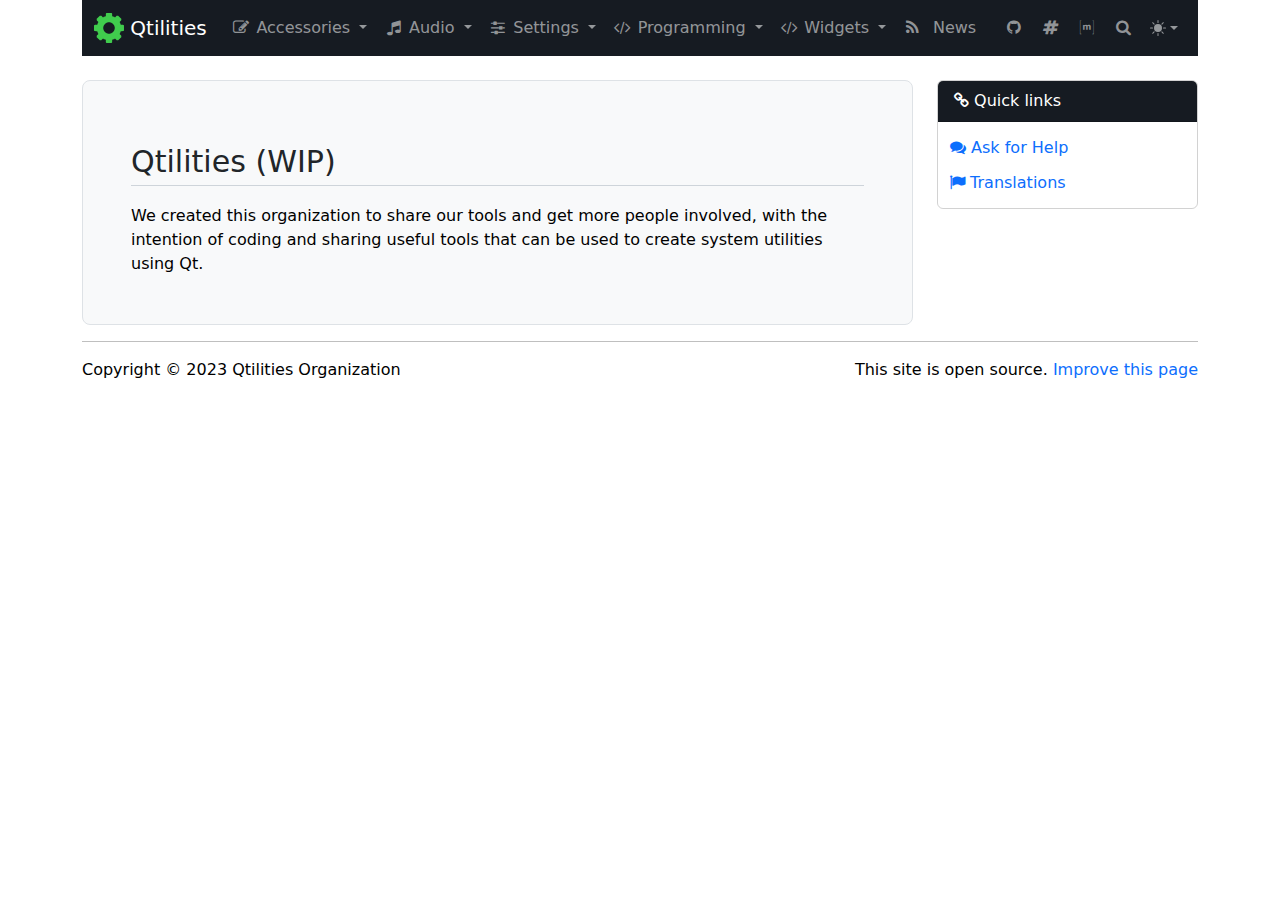
<file: index.html>
<!DOCTYPE html>
<html
	lang="en"
	data-bs-theme="auto"
>
	<head>		<meta charset="utf-8">

		<title>
		
		Qtilities
		</title>

		
		<meta name="author" content="Qtilities Organization">
		
		<meta name="web-author" content="Qtilities Organization">
		<meta name="viewport" content="width=device-width, initial-scale=1.0">

		<script src="assets/js/color-modes.js"></script>

		<!-- Atom Feeds -->
		<link href="atom.xml" rel="alternate" title="News"type="application/atom+xml" />

		
		<!-- realfavicongenerator.net -->
		<link rel="apple-touch-icon" sizes="180x180" href="assets/ico/apple-touch-icon.png">
		<link rel="icon" type="image/png" sizes="32x32" href="assets/ico/favicon-32x32.png">
		<link rel="icon" type="image/png" sizes="16x16" href="assets/ico/favicon-16x16.png">
		<link rel="manifest" href="assets/ico/site.webmanifest">
		<link rel="mask-icon" href="assets/ico/safari-pinned-tab.svg" color="#5bbad5">
		<link rel="shortcut icon" href="assets/ico/favicon.ico">
		<meta name="msapplication-TileColor" content="#da532c">
		<meta name="msapplication-config" content="assets/ico/browserconfig.xml">
		<meta name="theme-color" content="#ffffff">
		<!-- Stylesheets -->
		<link href="assets/css/style.min.css" rel="stylesheet" media="screen">
		<link href="assets/css/fork-awesome.min.css" rel="stylesheet" media="screen">		<link
			rel="stylesheet"
			href="assets/css/github.min.css"
			disabled="disabled"
			id="hljs_light"
		/>
		<link
			rel="stylesheet"
			href="assets/css/github-dark-dimmed.min.css"
			disabled="disabled"
			id="hljs_dark"
		/>

	</head>
	<body>
		<button onclick="topFunction()" id="scrollButton" title="Go to top">Top</button>
		<div class="container">			<svg xmlns="http://www.w3.org/2000/svg" style="display: none;">
				<symbol id="sun-fill" viewBox="0 0 16 16">
					<path d="M8 12a4 4 0 1 0 0-8 4 4 0 0 0 0 8zM8 0a.5.5 0 0 1 .5.5v2a.5.5 0 0 1-1 0v-2A.5.5 0 0 1 8 0zm0 13a.5.5 0 0 1 .5.5v2a.5.5 0 0 1-1 0v-2A.5.5 0 0 1 8 13zm8-5a.5.5 0 0 1-.5.5h-2a.5.5 0 0 1 0-1h2a.5.5 0 0 1 .5.5zM3 8a.5.5 0 0 1-.5.5h-2a.5.5 0 0 1 0-1h2A.5.5 0 0 1 3 8zm10.657-5.657a.5.5 0 0 1 0 .707l-1.414 1.415a.5.5 0 1 1-.707-.708l1.414-1.414a.5.5 0 0 1 .707 0zm-9.193 9.193a.5.5 0 0 1 0 .707L3.05 13.657a.5.5 0 0 1-.707-.707l1.414-1.414a.5.5 0 0 1 .707 0zm9.193 2.121a.5.5 0 0 1-.707 0l-1.414-1.414a.5.5 0 0 1 .707-.707l1.414 1.414a.5.5 0 0 1 0 .707zM4.464 4.465a.5.5 0 0 1-.707 0L2.343 3.05a.5.5 0 1 1 .707-.707l1.414 1.414a.5.5 0 0 1 0 .708z"/>
				</symbol>
				<symbol id="moon-stars-fill" viewBox="0 0 16 16">
					<path d="M6 .278a.768.768 0 0 1 .08.858 7.208 7.208 0 0 0-.878 3.46c0 4.021 3.278 7.277 7.318 7.277.527 0 1.04-.055 1.533-.16a.787.787 0 0 1 .81.316.733.733 0 0 1-.031.893A8.349 8.349 0 0 1 8.344 16C3.734 16 0 12.286 0 7.71 0 4.266 2.114 1.312 5.124.06A.752.752 0 0 1 6 .278z"/>
					<path d="M10.794 3.148a.217.217 0 0 1 .412 0l.387 1.162c.173.518.579.924 1.097 1.097l1.162.387a.217.217 0 0 1 0 .412l-1.162.387a1.734 1.734 0 0 0-1.097 1.097l-.387 1.162a.217.217 0 0 1-.412 0l-.387-1.162A1.734 1.734 0 0 0 9.31 6.593l-1.162-.387a.217.217 0 0 1 0-.412l1.162-.387a1.734 1.734 0 0 0 1.097-1.097l.387-1.162zM13.863.099a.145.145 0 0 1 .274 0l.258.774c.115.346.386.617.732.732l.774.258a.145.145 0 0 1 0 .274l-.774.258a1.156 1.156 0 0 0-.732.732l-.258.774a.145.145 0 0 1-.274 0l-.258-.774a1.156 1.156 0 0 0-.732-.732l-.774-.258a.145.145 0 0 1 0-.274l.774-.258c.346-.115.617-.386.732-.732L13.863.1z"/>
				</symbol>
				<symbol id="circle-half" viewBox="0 0 16 16">
					<path d="M8 15A7 7 0 1 0 8 1v14zm0 1A8 8 0 1 1 8 0a8 8 0 0 1 0 16z"/>
				</symbol>
				<symbol id="check2" viewBox="0 0 16 16">
					<path d="M13.854 3.646a.5.5 0 0 1 0 .708l-7 7a.5.5 0 0 1-.708 0l-3.5-3.5a.5.5 0 1 1 .708-.708L6.5 10.293l6.646-6.647a.5.5 0 0 1 .708 0z"/>
				</symbol>
			</svg>
			<nav
				class="navbar navbar-expand-lg bg-dark text-bg-dark"
				data-bs-theme="dark"
			>
				<div class="container">

					<button
						class="navbar-toggler"
						type="button"
						data-bs-toggle="collapse"
						data-bs-target="#navbarContent"
						aria-controls="navbarContent"
						aria-expanded="false"
						aria-label="Toggle navigation"
					>
						<span class="navbar-toggler-icon"></span>
					</button>

					<a
						class="navbar-brand"
						href="."
						>
							<img
								src="assets/img/logo.svg"
								width="30" height="30" class="d-inline-block align-top" alt=""
							>
						Qtilities
					</a>

					<div class="collapse navbar-collapse" id="navbarContent">
						<ul class="navbar-nav me-auto mt-2 mt-lg-0">
									
								<li class="nav-item dropdown">
									<a
										class="nav-link dropdown-toggle"
										href="#"
										id="navbarAccessories"
										role="button"
										data-bs-toggle="dropdown"
										aria-expanded="false"
										aria-haspopup="true"
									><i
											class="fa fa-pencil-square-o fa-fw"
											aria-hidden="true"></i>&nbsp;Accessories
									</a>
									<ul
										class="dropdown-menu"
										aria-labelledby="navbarAccessories"
									>
										<li>
											<a class="dropdown-item"
												href="https://github.com/qtilities/colorpick/"
											>
												Colorpick
											</a>
										</li>
										<li>
											<a class="dropdown-item"
												href="https://github.com/qtilities/magnifiqus/"
											>
												Magnifiqus
											</a>
										</li>
										<li>
											<a class="dropdown-item"
												href="https://github.com/qtilities/qruler/"
											>
												QRuler
											</a>
										</li>
										<li>
											<a class="dropdown-item"
												href="https://github.com/qtilities/sqreenshot/"
											>
												Sqreenshot
											</a>
										</li>
									</ul>
								</li>
									
								<li class="nav-item dropdown">
									<a
										class="nav-link dropdown-toggle"
										href="#"
										id="navbarAudio"
										role="button"
										data-bs-toggle="dropdown"
										aria-expanded="false"
										aria-haspopup="true"
									><i
											class="fa fa-music fa-fw"
											aria-hidden="true"></i>&nbsp;Audio
									</a>
									<ul
										class="dropdown-menu"
										aria-labelledby="navbarAudio"
									>
										<li>
											<a class="dropdown-item"
												href="https://github.com/qtilities/jacksettings/"
											>
												JACKSettings
											</a>
										</li>
										<li>
											<a class="dropdown-item"
												href="https://github.com/qtilities/voltrayke/"
											>
												VolTrayke
											</a>
										</li>
									</ul>
								</li>
									
								<li class="nav-item dropdown">
									<a
										class="nav-link dropdown-toggle"
										href="#"
										id="navbarSettings"
										role="button"
										data-bs-toggle="dropdown"
										aria-expanded="false"
										aria-haspopup="true"
									><i
											class="fa fa-sliders fa-fw"
											aria-hidden="true"></i>&nbsp;Settings
									</a>
									<ul
										class="dropdown-menu"
										aria-labelledby="navbarSettings"
									>
										<li>
											<a class="dropdown-item"
												href="https://github.com/qtilities/picom-conf/"
											>
												picom-conf
											</a>
										</li>
										<li>
											<a class="dropdown-item"
												href="https://github.com/qtilities/sddm-conf/"
											>
												sddm-conf
											</a>
										</li>
									</ul>
								</li>
									
								<li class="nav-item dropdown">
									<a
										class="nav-link dropdown-toggle"
										href="#"
										id="navbarProgramming"
										role="button"
										data-bs-toggle="dropdown"
										aria-expanded="false"
										aria-haspopup="true"
									><i
											class="fa fa-code fa-fw"
											aria-hidden="true"></i>&nbsp;Programming
									</a>
									<ul
										class="dropdown-menu"
										aria-labelledby="navbarProgramming"
									>
										<li>
											<a class="dropdown-item"
												href="sqeleton"
											>
												Sqeleton
											</a>
										</li>
									</ul>
								</li>
									
								<li class="nav-item dropdown">
									<a
										class="nav-link dropdown-toggle"
										href="#"
										id="navbarWidgets"
										role="button"
										data-bs-toggle="dropdown"
										aria-expanded="false"
										aria-haspopup="true"
									><i
											class="fa fa-code fa-fw"
											aria-hidden="true"></i>&nbsp;Widgets
									</a>
									<ul
										class="dropdown-menu"
										aria-labelledby="navbarWidgets"
									>
										<li>
											<a class="dropdown-item"
												href="https://github.com/qtilities/accordion/"
											>
												Accordion
											</a>
										</li>
									</ul>
								</li>
								<li class="nav-item">
									<a
										class="nav-link"
										href="news"
									>
										<i class="fa fa-rss fa-fw"
											aria-hidden="true"></i>&nbsp;
										News
									</a>
								</li>
						</ul>
						<ul class="navbar-nav">
								<li class="nav-item">
									<a
										class="nav-link"
										href="https://github.com/qtilities/"
										title="GitHub"
									>
										<i class="fa fa-github fa-fw"
											aria-hidden="true"></i>
									</a>
								</li>
								<li class="nav-item">
									<a
										class="nav-link"
										href="https://kiwiirc.com/nextclient/#irc://irc.libera.chat:+6697/#qtilities"
										title="IRC"
									>
										<i class="fa fa-hashtag fa-fw"
											aria-hidden="true"></i>
									</a>
								</li>
								<li class="nav-item">
									<a
										class="nav-link"
										href="https://matrix.to/#/#qtilities:libera.chat"
										title="Matrix"
									>
										<i class="fa fa-matrix-org fa-fw"
											aria-hidden="true"></i>
									</a>
								</li>
							<li class="nav-item">
									<a
										class="nav-link"
										data-bs-toggle="modal"
										data-bs-target="#mkdocs_search_modal"
										href="#"
										title="Search"
									>
											<i class="fa fa-search fa-fw"></i>
									</a>
							</li>
							
							<li class="nav-item dropdown">
								<button
									class="btn btn-link nav-link py-2 px-0 px-lg-2 dropdown-toggle d-flex align-items-center"
									id="bd-theme"
									type="button"
									aria-expanded="false"
									data-bs-toggle="dropdown"
									data-bs-display="static"
									aria-label="Toggle theme (auto)">
									<svg class="bi my-1 theme-icon-active"><use href="#circle-half"></use></svg>
									<span class="d-lg-none ms-2" id="bd-theme-text">Toggle theme</span>
								</button>
								<ul class="dropdown-menu dropdown-menu-end" aria-labelledby="bd-theme-text">
									<li>
										<button
											type="button"
											class="dropdown-item d-flex align-items-center"
											data-bs-theme-value="light"
											aria-pressed="false">
											<svg class="bi me-2 opacity-50 theme-icon"><use href="#sun-fill"></use></svg>
											Light
											<svg class="bi ms-auto d-none"><use href="#check2"></use></svg>
										</button>
									</li>
									<li>
										<button
											type="button"
											class="dropdown-item d-flex align-items-center"
											data-bs-theme-value="dark"
											aria-pressed="false">
											<svg class="bi me-2 opacity-50 theme-icon"><use href="#moon-stars-fill"></use></svg>
											Dark
											<svg class="bi ms-auto d-none"><use href="#check2"></use></svg>
										</button>
									</li>
									<li>
										<button
											type="button"
											class="dropdown-item d-flex align-items-center active"
											data-bs-theme-value="auto"
											aria-pressed="true">
											<svg class="bi me-2 opacity-50 theme-icon"><use href="#circle-half"></use></svg>
											Auto
											<svg class="bi ms-auto d-none"><use href="#check2"></use></svg>
										</button>
									</li>
								</ul>
							</li>
						</ul>
					</div>
				</div>
			</nav>
			<div class="row mt-4" id="content">
				<div class="col-md-9">
					<article><div class="h-100 p-5 bg-body-tertiary border rounded-3">

<h1>Qtilities (WIP)</h1>

We created this organization to share our tools and get more people involved,
with the intention of coding and sharing useful tools
that can be used to create system utilities using Qt.

</div>
					</article>
				</div>
				<div class="col-md-3">
					<aside>
							<div class="card mb-3">
								<div class="card-header bg-dark text-bg-dark">
									<i class="fa fa-link"
										aria-hidden="true"></i>
									Quick links
								</div>
								<div class="card-body" style="padding: 0.5rem">
									<ul class="nav nav-pills flex-column"><li class="nav-item">
											<a class="nav-link" href="https://github.com/orgs/qtilities/discussions"
												title="Ask for Help" style="padding: 0.35rem 0.25rem">
											<i class="fa fa-comments"
											aria-hidden="true"></i>
											Ask for Help</a>
										</li><li class="nav-item">
											<a class="nav-link" href="https://translate.lxqt-project.org/projects/qtilities/"
												title="Translations" style="padding: 0.35rem 0.25rem">
											<i class="fa fa-flag"
											aria-hidden="true"></i>
											Translations</a>
										</li>
									</ul>
								</div>
							</div>
						
					</aside>
				</div>
			</div>			<hr>
			<footer>
				<p style="text-align:left">
					Copyright &copy; 2023
					Qtilities Organization
					<span style="float:right">
						This site is open source.
						<a href="https://github.com/qtilities/website/edit/master/docs/index.md">
						Improve this page</a>
					</span>
				</p>
			</footer>
		</div>		<script>
			var base_url	= ".",
					shortcuts = {"help": 191, "next": 78, "previous": 80, "search": 83};
		</script>
		<script src="assets/js/jquery.min.js"></script>
		<script async defer src="assets/js/popper.min.js"></script>
		<script async defer src="assets/js/bootstrap.min.js"></script>
		<script async defer src="assets/js/anchor.min.js"></script>
		<script async defer src="assets/js/base.min.js"></script>
		<script async defer src="assets/js/scroll-to-top.min.js"></script>
		<script async defer src="search/main.js"></script>		<script
			type="text/javascript"
			src="assets/js/highlight.min.js">
		</script>
		<script
			type="text/javascript"
			src="assets/js/bash.min.js">
		</script>
		<script
			type="text/javascript"
			src="assets/js/cpp.min.js">
		</script>
		<script>hljs.highlightAll();</script>
		<script>
			window.addEventListener("load", function (event) {
				if (anchors) {
					anchors.options.placement = 'left';
					anchors.add();
				}
			});
		</script><!-- Search Dialog -->
<div
	class="modal"
	id="mkdocs_search_modal"
	tabindex="-1"
	role="dialog"
	aria-labelledby="searchModalLabel"
	aria-hidden="true"
>
	<div class="modal-dialog modal-dialog-centered">
		<div class="modal-content">
			<div class="modal-header">
				<h4 class="modal-title"
						id="searchModalLabel">Search</h4>
				<button
					type="button"
					class="btn-close"
					data-bs-dismiss="modal"
					aria-label="Close"
				>
				</button>
			</div>
			<div class="modal-body">
				<p>From here you can search these documents. Enter your search terms below.</p>
				<form>
					<div class="form-group">
						<input
							type="search"
							class="form-control"
							placeholder="Search..."
							id="mkdocs-search-query"
							title="Type search term here"
						>
					</div>
				</form>
				<div
						id="mkdocs-search-results"
						data-no-results-text="No results found">
				</div>
			</div>
			<div class="modal-footer"></div>
		</div>
	</div>
</div><!-- Keyboard Dialog -->
				<div
						class="modal"
						id="mkdocs_keyboard_modal"
						tabindex="-1"
						role="dialog"
						aria-labelledby="keyboardModalLabel"
						aria-hidden="true"
				>
						<div class="modal-dialog">
								<div class="modal-content">
										<div class="modal-header">
												<h4 class="modal-title"
														id="keyboardModalLabel">Keyboard Shortcuts</h4>
												<button
														type="button"
														class="close"
														data-dismiss="modal"
												>
														<span aria-hidden="true">&times;</span>
														<span class="visually-hidden">Close</span>
												</button>
										</div>
										<div class="modal-body">
										<table class="table">
												<thead>
												<tr>
														<th style="width: 20%;">Keys</th>
														<th>Action</th>
												</tr>
												</thead>
												<tbody>
												<tr>
														<td class="help shortcut"><kbd>?</kbd></td>
														<td>Open this help</td>
												</tr>
												<tr>
														<td class="next shortcut"><kbd>n</kbd></td>
														<td>Next page</td>
												</tr>
												<tr>
														<td class="prev shortcut"><kbd>p</kbd></td>
														<td>Previous page</td>
												</tr>
												<tr>
														<td class="search shortcut"><kbd>s</kbd></td>
														<td>Search</td>
												</tr>
												</tbody>
										</table>
										</div>
										<div class="modal-footer">
										</div>
								</div>
						</div>
				</div>
	</body>
</html>
</file>
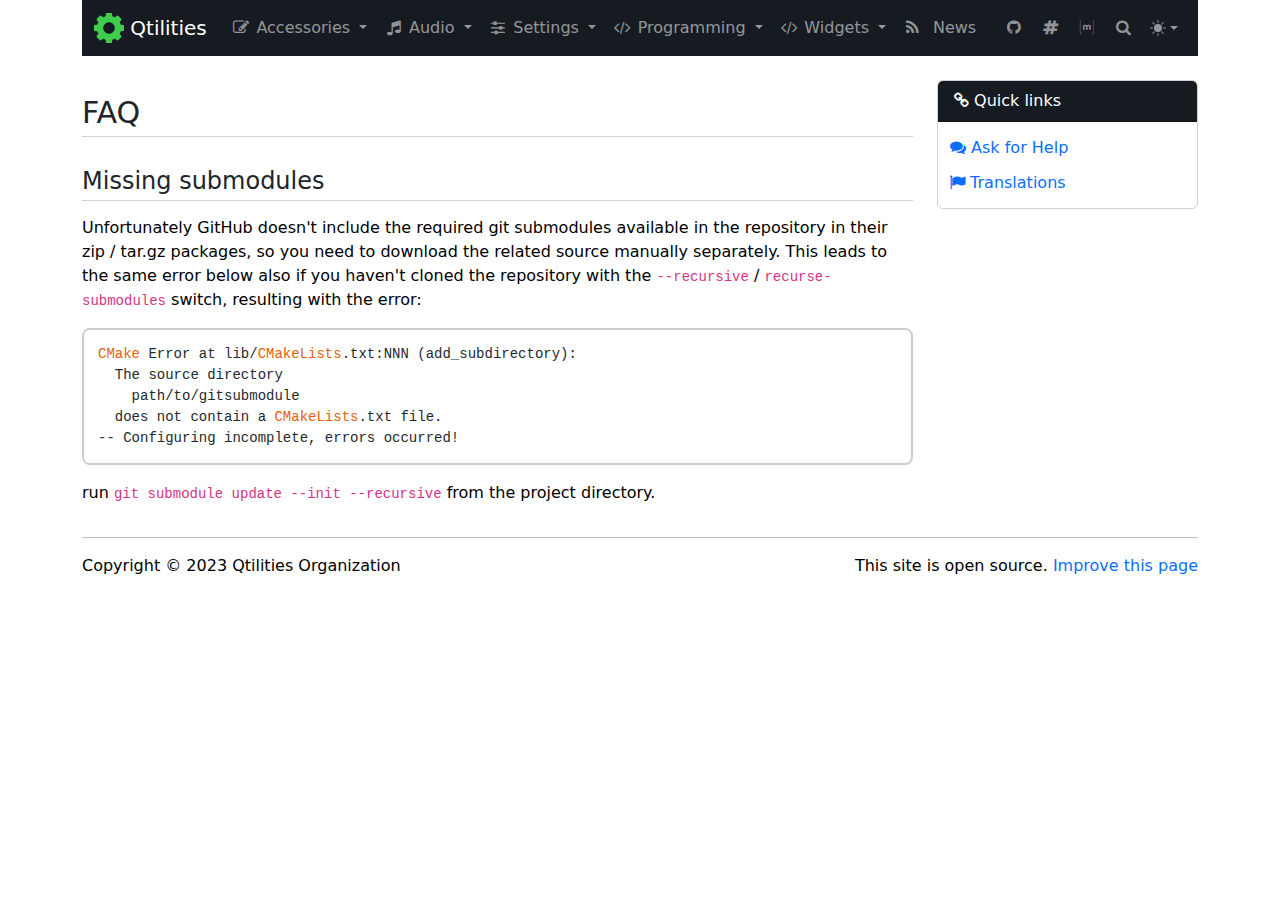
<file: faq/index.html>
<!DOCTYPE html>
<html
	lang="en"
	data-bs-theme="auto"
>
	<head>		<meta charset="utf-8">

		<title>
		
		FAQ -
		
		Qtilities
		</title>

		
		<meta name="author" content="Qtilities Organization">
		
		<meta name="web-author" content="Qtilities Organization">
		<meta name="viewport" content="width=device-width, initial-scale=1.0">

		<script src="../assets/js/color-modes.js"></script>

		<!-- Atom Feeds -->
		<link href="../atom.xml" rel="alternate" title="News"type="application/atom+xml" />

		
		<!-- realfavicongenerator.net -->
		<link rel="apple-touch-icon" sizes="180x180" href="../assets/ico/apple-touch-icon.png">
		<link rel="icon" type="image/png" sizes="32x32" href="../assets/ico/favicon-32x32.png">
		<link rel="icon" type="image/png" sizes="16x16" href="../assets/ico/favicon-16x16.png">
		<link rel="manifest" href="../assets/ico/site.webmanifest">
		<link rel="mask-icon" href="../assets/ico/safari-pinned-tab.svg" color="#5bbad5">
		<link rel="shortcut icon" href="../assets/ico/favicon.ico">
		<meta name="msapplication-TileColor" content="#da532c">
		<meta name="msapplication-config" content="../assets/ico/browserconfig.xml">
		<meta name="theme-color" content="#ffffff">
		<!-- Stylesheets -->
		<link href="../assets/css/style.min.css" rel="stylesheet" media="screen">
		<link href="../assets/css/fork-awesome.min.css" rel="stylesheet" media="screen">		<link
			rel="stylesheet"
			href="../assets/css/github.min.css"
			disabled="disabled"
			id="hljs_light"
		/>
		<link
			rel="stylesheet"
			href="../assets/css/github-dark-dimmed.min.css"
			disabled="disabled"
			id="hljs_dark"
		/>

	</head>
	<body>
		<button onclick="topFunction()" id="scrollButton" title="Go to top">Top</button>
		<div class="container">			<svg xmlns="http://www.w3.org/2000/svg" style="display: none;">
				<symbol id="sun-fill" viewBox="0 0 16 16">
					<path d="M8 12a4 4 0 1 0 0-8 4 4 0 0 0 0 8zM8 0a.5.5 0 0 1 .5.5v2a.5.5 0 0 1-1 0v-2A.5.5 0 0 1 8 0zm0 13a.5.5 0 0 1 .5.5v2a.5.5 0 0 1-1 0v-2A.5.5 0 0 1 8 13zm8-5a.5.5 0 0 1-.5.5h-2a.5.5 0 0 1 0-1h2a.5.5 0 0 1 .5.5zM3 8a.5.5 0 0 1-.5.5h-2a.5.5 0 0 1 0-1h2A.5.5 0 0 1 3 8zm10.657-5.657a.5.5 0 0 1 0 .707l-1.414 1.415a.5.5 0 1 1-.707-.708l1.414-1.414a.5.5 0 0 1 .707 0zm-9.193 9.193a.5.5 0 0 1 0 .707L3.05 13.657a.5.5 0 0 1-.707-.707l1.414-1.414a.5.5 0 0 1 .707 0zm9.193 2.121a.5.5 0 0 1-.707 0l-1.414-1.414a.5.5 0 0 1 .707-.707l1.414 1.414a.5.5 0 0 1 0 .707zM4.464 4.465a.5.5 0 0 1-.707 0L2.343 3.05a.5.5 0 1 1 .707-.707l1.414 1.414a.5.5 0 0 1 0 .708z"/>
				</symbol>
				<symbol id="moon-stars-fill" viewBox="0 0 16 16">
					<path d="M6 .278a.768.768 0 0 1 .08.858 7.208 7.208 0 0 0-.878 3.46c0 4.021 3.278 7.277 7.318 7.277.527 0 1.04-.055 1.533-.16a.787.787 0 0 1 .81.316.733.733 0 0 1-.031.893A8.349 8.349 0 0 1 8.344 16C3.734 16 0 12.286 0 7.71 0 4.266 2.114 1.312 5.124.06A.752.752 0 0 1 6 .278z"/>
					<path d="M10.794 3.148a.217.217 0 0 1 .412 0l.387 1.162c.173.518.579.924 1.097 1.097l1.162.387a.217.217 0 0 1 0 .412l-1.162.387a1.734 1.734 0 0 0-1.097 1.097l-.387 1.162a.217.217 0 0 1-.412 0l-.387-1.162A1.734 1.734 0 0 0 9.31 6.593l-1.162-.387a.217.217 0 0 1 0-.412l1.162-.387a1.734 1.734 0 0 0 1.097-1.097l.387-1.162zM13.863.099a.145.145 0 0 1 .274 0l.258.774c.115.346.386.617.732.732l.774.258a.145.145 0 0 1 0 .274l-.774.258a1.156 1.156 0 0 0-.732.732l-.258.774a.145.145 0 0 1-.274 0l-.258-.774a1.156 1.156 0 0 0-.732-.732l-.774-.258a.145.145 0 0 1 0-.274l.774-.258c.346-.115.617-.386.732-.732L13.863.1z"/>
				</symbol>
				<symbol id="circle-half" viewBox="0 0 16 16">
					<path d="M8 15A7 7 0 1 0 8 1v14zm0 1A8 8 0 1 1 8 0a8 8 0 0 1 0 16z"/>
				</symbol>
				<symbol id="check2" viewBox="0 0 16 16">
					<path d="M13.854 3.646a.5.5 0 0 1 0 .708l-7 7a.5.5 0 0 1-.708 0l-3.5-3.5a.5.5 0 1 1 .708-.708L6.5 10.293l6.646-6.647a.5.5 0 0 1 .708 0z"/>
				</symbol>
			</svg>
			<nav
				class="navbar navbar-expand-lg bg-dark text-bg-dark"
				data-bs-theme="dark"
			>
				<div class="container">

					<button
						class="navbar-toggler"
						type="button"
						data-bs-toggle="collapse"
						data-bs-target="#navbarContent"
						aria-controls="navbarContent"
						aria-expanded="false"
						aria-label="Toggle navigation"
					>
						<span class="navbar-toggler-icon"></span>
					</button>

					<a
						class="navbar-brand"
						href=".."
						>
							<img
								src="../assets/img/logo.svg"
								width="30" height="30" class="d-inline-block align-top" alt=""
							>
						Qtilities
					</a>

					<div class="collapse navbar-collapse" id="navbarContent">
						<ul class="navbar-nav me-auto mt-2 mt-lg-0">
									
								<li class="nav-item dropdown">
									<a
										class="nav-link dropdown-toggle"
										href="#"
										id="navbarAccessories"
										role="button"
										data-bs-toggle="dropdown"
										aria-expanded="false"
										aria-haspopup="true"
									><i
											class="fa fa-pencil-square-o fa-fw"
											aria-hidden="true"></i>&nbsp;Accessories
									</a>
									<ul
										class="dropdown-menu"
										aria-labelledby="navbarAccessories"
									>
										<li>
											<a class="dropdown-item"
												href="https://github.com/qtilities/colorpick/"
											>
												Colorpick
											</a>
										</li>
										<li>
											<a class="dropdown-item"
												href="https://github.com/qtilities/magnifiqus/"
											>
												Magnifiqus
											</a>
										</li>
										<li>
											<a class="dropdown-item"
												href="https://github.com/qtilities/qruler/"
											>
												QRuler
											</a>
										</li>
										<li>
											<a class="dropdown-item"
												href="https://github.com/qtilities/sqreenshot/"
											>
												Sqreenshot
											</a>
										</li>
									</ul>
								</li>
									
								<li class="nav-item dropdown">
									<a
										class="nav-link dropdown-toggle"
										href="#"
										id="navbarAudio"
										role="button"
										data-bs-toggle="dropdown"
										aria-expanded="false"
										aria-haspopup="true"
									><i
											class="fa fa-music fa-fw"
											aria-hidden="true"></i>&nbsp;Audio
									</a>
									<ul
										class="dropdown-menu"
										aria-labelledby="navbarAudio"
									>
										<li>
											<a class="dropdown-item"
												href="https://github.com/qtilities/jacksettings/"
											>
												JACKSettings
											</a>
										</li>
										<li>
											<a class="dropdown-item"
												href="https://github.com/qtilities/voltrayke/"
											>
												VolTrayke
											</a>
										</li>
									</ul>
								</li>
									
								<li class="nav-item dropdown">
									<a
										class="nav-link dropdown-toggle"
										href="#"
										id="navbarSettings"
										role="button"
										data-bs-toggle="dropdown"
										aria-expanded="false"
										aria-haspopup="true"
									><i
											class="fa fa-sliders fa-fw"
											aria-hidden="true"></i>&nbsp;Settings
									</a>
									<ul
										class="dropdown-menu"
										aria-labelledby="navbarSettings"
									>
										<li>
											<a class="dropdown-item"
												href="https://github.com/qtilities/picom-conf/"
											>
												picom-conf
											</a>
										</li>
										<li>
											<a class="dropdown-item"
												href="https://github.com/qtilities/sddm-conf/"
											>
												sddm-conf
											</a>
										</li>
									</ul>
								</li>
									
								<li class="nav-item dropdown">
									<a
										class="nav-link dropdown-toggle"
										href="#"
										id="navbarProgramming"
										role="button"
										data-bs-toggle="dropdown"
										aria-expanded="false"
										aria-haspopup="true"
									><i
											class="fa fa-code fa-fw"
											aria-hidden="true"></i>&nbsp;Programming
									</a>
									<ul
										class="dropdown-menu"
										aria-labelledby="navbarProgramming"
									>
										<li>
											<a class="dropdown-item"
												href="../sqeleton"
											>
												Sqeleton
											</a>
										</li>
									</ul>
								</li>
									
								<li class="nav-item dropdown">
									<a
										class="nav-link dropdown-toggle"
										href="#"
										id="navbarWidgets"
										role="button"
										data-bs-toggle="dropdown"
										aria-expanded="false"
										aria-haspopup="true"
									><i
											class="fa fa-code fa-fw"
											aria-hidden="true"></i>&nbsp;Widgets
									</a>
									<ul
										class="dropdown-menu"
										aria-labelledby="navbarWidgets"
									>
										<li>
											<a class="dropdown-item"
												href="https://github.com/qtilities/accordion/"
											>
												Accordion
											</a>
										</li>
									</ul>
								</li>
								<li class="nav-item">
									<a
										class="nav-link"
										href="../news"
									>
										<i class="fa fa-rss fa-fw"
											aria-hidden="true"></i>&nbsp;
										News
									</a>
								</li>
						</ul>
						<ul class="navbar-nav">
								<li class="nav-item">
									<a
										class="nav-link"
										href="https://github.com/qtilities/"
										title="GitHub"
									>
										<i class="fa fa-github fa-fw"
											aria-hidden="true"></i>
									</a>
								</li>
								<li class="nav-item">
									<a
										class="nav-link"
										href="https://kiwiirc.com/nextclient/#irc://irc.libera.chat:+6697/#qtilities"
										title="IRC"
									>
										<i class="fa fa-hashtag fa-fw"
											aria-hidden="true"></i>
									</a>
								</li>
								<li class="nav-item">
									<a
										class="nav-link"
										href="https://matrix.to/#/#qtilities:libera.chat"
										title="Matrix"
									>
										<i class="fa fa-matrix-org fa-fw"
											aria-hidden="true"></i>
									</a>
								</li>
							<li class="nav-item">
									<a
										class="nav-link"
										data-bs-toggle="modal"
										data-bs-target="#mkdocs_search_modal"
										href="#"
										title="Search"
									>
											<i class="fa fa-search fa-fw"></i>
									</a>
							</li>
							
							<li class="nav-item dropdown">
								<button
									class="btn btn-link nav-link py-2 px-0 px-lg-2 dropdown-toggle d-flex align-items-center"
									id="bd-theme"
									type="button"
									aria-expanded="false"
									data-bs-toggle="dropdown"
									data-bs-display="static"
									aria-label="Toggle theme (auto)">
									<svg class="bi my-1 theme-icon-active"><use href="#circle-half"></use></svg>
									<span class="d-lg-none ms-2" id="bd-theme-text">Toggle theme</span>
								</button>
								<ul class="dropdown-menu dropdown-menu-end" aria-labelledby="bd-theme-text">
									<li>
										<button
											type="button"
											class="dropdown-item d-flex align-items-center"
											data-bs-theme-value="light"
											aria-pressed="false">
											<svg class="bi me-2 opacity-50 theme-icon"><use href="#sun-fill"></use></svg>
											Light
											<svg class="bi ms-auto d-none"><use href="#check2"></use></svg>
										</button>
									</li>
									<li>
										<button
											type="button"
											class="dropdown-item d-flex align-items-center"
											data-bs-theme-value="dark"
											aria-pressed="false">
											<svg class="bi me-2 opacity-50 theme-icon"><use href="#moon-stars-fill"></use></svg>
											Dark
											<svg class="bi ms-auto d-none"><use href="#check2"></use></svg>
										</button>
									</li>
									<li>
										<button
											type="button"
											class="dropdown-item d-flex align-items-center active"
											data-bs-theme-value="auto"
											aria-pressed="true">
											<svg class="bi me-2 opacity-50 theme-icon"><use href="#circle-half"></use></svg>
											Auto
											<svg class="bi ms-auto d-none"><use href="#check2"></use></svg>
										</button>
									</li>
								</ul>
							</li>
						</ul>
					</div>
				</div>
			</nav>
			<div class="row mt-4" id="content">
				<div class="col-md-9">
					<article><h1>FAQ</h1><h2 id="missing-submodules">Missing submodules</h2>
<p>Unfortunately GitHub doesn't include the required git submodules available in
the repository in their zip / tar.gz packages, so you need to download the
related source manually separately. This leads to the same error below also
if you haven't cloned the repository with the <code>--recursive</code> / <code>recurse-submodules</code>
switch, resulting with the error:</p>
<pre><code>CMake Error at lib/CMakeLists.txt:NNN (add_subdirectory):
  The source directory
    path/to/gitsubmodule
  does not contain a CMakeLists.txt file.
-- Configuring incomplete, errors occurred!
</code></pre>
<p>run <code>git submodule update --init --recursive</code> from the project directory.</p>
					</article>
				</div>
				<div class="col-md-3">
					<aside>
							<div class="card mb-3">
								<div class="card-header bg-dark text-bg-dark">
									<i class="fa fa-link"
										aria-hidden="true"></i>
									Quick links
								</div>
								<div class="card-body" style="padding: 0.5rem">
									<ul class="nav nav-pills flex-column"><li class="nav-item">
											<a class="nav-link" href="https://github.com/orgs/qtilities/discussions"
												title="Ask for Help" style="padding: 0.35rem 0.25rem">
											<i class="fa fa-comments"
											aria-hidden="true"></i>
											Ask for Help</a>
										</li><li class="nav-item">
											<a class="nav-link" href="https://translate.lxqt-project.org/projects/qtilities/"
												title="Translations" style="padding: 0.35rem 0.25rem">
											<i class="fa fa-flag"
											aria-hidden="true"></i>
											Translations</a>
										</li>
									</ul>
								</div>
							</div>
						
					</aside>
				</div>
			</div>			<hr>
			<footer>
				<p style="text-align:left">
					Copyright &copy; 2023
					Qtilities Organization
					<span style="float:right">
						This site is open source.
						<a href="https://github.com/qtilities/website/edit/master/docs/faq.md">
						Improve this page</a>
					</span>
				</p>
			</footer>
		</div>		<script>
			var base_url	= "..",
					shortcuts = {"help": 191, "next": 78, "previous": 80, "search": 83};
		</script>
		<script src="../assets/js/jquery.min.js"></script>
		<script async defer src="../assets/js/popper.min.js"></script>
		<script async defer src="../assets/js/bootstrap.min.js"></script>
		<script async defer src="../assets/js/anchor.min.js"></script>
		<script async defer src="../assets/js/base.min.js"></script>
		<script async defer src="../assets/js/scroll-to-top.min.js"></script>
		<script async defer src="../search/main.js"></script>		<script
			type="text/javascript"
			src="../assets/js/highlight.min.js">
		</script>
		<script
			type="text/javascript"
			src="../assets/js/bash.min.js">
		</script>
		<script
			type="text/javascript"
			src="../assets/js/cpp.min.js">
		</script>
		<script>hljs.highlightAll();</script>
		<script>
			window.addEventListener("load", function (event) {
				if (anchors) {
					anchors.options.placement = 'left';
					anchors.add();
				}
			});
		</script><!-- Search Dialog -->
<div
	class="modal"
	id="mkdocs_search_modal"
	tabindex="-1"
	role="dialog"
	aria-labelledby="searchModalLabel"
	aria-hidden="true"
>
	<div class="modal-dialog modal-dialog-centered">
		<div class="modal-content">
			<div class="modal-header">
				<h4 class="modal-title"
						id="searchModalLabel">Search</h4>
				<button
					type="button"
					class="btn-close"
					data-bs-dismiss="modal"
					aria-label="Close"
				>
				</button>
			</div>
			<div class="modal-body">
				<p>From here you can search these documents. Enter your search terms below.</p>
				<form>
					<div class="form-group">
						<input
							type="search"
							class="form-control"
							placeholder="Search..."
							id="mkdocs-search-query"
							title="Type search term here"
						>
					</div>
				</form>
				<div
						id="mkdocs-search-results"
						data-no-results-text="No results found">
				</div>
			</div>
			<div class="modal-footer"></div>
		</div>
	</div>
</div><!-- Keyboard Dialog -->
				<div
						class="modal"
						id="mkdocs_keyboard_modal"
						tabindex="-1"
						role="dialog"
						aria-labelledby="keyboardModalLabel"
						aria-hidden="true"
				>
						<div class="modal-dialog">
								<div class="modal-content">
										<div class="modal-header">
												<h4 class="modal-title"
														id="keyboardModalLabel">Keyboard Shortcuts</h4>
												<button
														type="button"
														class="close"
														data-dismiss="modal"
												>
														<span aria-hidden="true">&times;</span>
														<span class="visually-hidden">Close</span>
												</button>
										</div>
										<div class="modal-body">
										<table class="table">
												<thead>
												<tr>
														<th style="width: 20%;">Keys</th>
														<th>Action</th>
												</tr>
												</thead>
												<tbody>
												<tr>
														<td class="help shortcut"><kbd>?</kbd></td>
														<td>Open this help</td>
												</tr>
												<tr>
														<td class="next shortcut"><kbd>n</kbd></td>
														<td>Next page</td>
												</tr>
												<tr>
														<td class="prev shortcut"><kbd>p</kbd></td>
														<td>Previous page</td>
												</tr>
												<tr>
														<td class="search shortcut"><kbd>s</kbd></td>
														<td>Search</td>
												</tr>
												</tbody>
										</table>
										</div>
										<div class="modal-footer">
										</div>
								</div>
						</div>
				</div>
	</body>
</html>
</file>
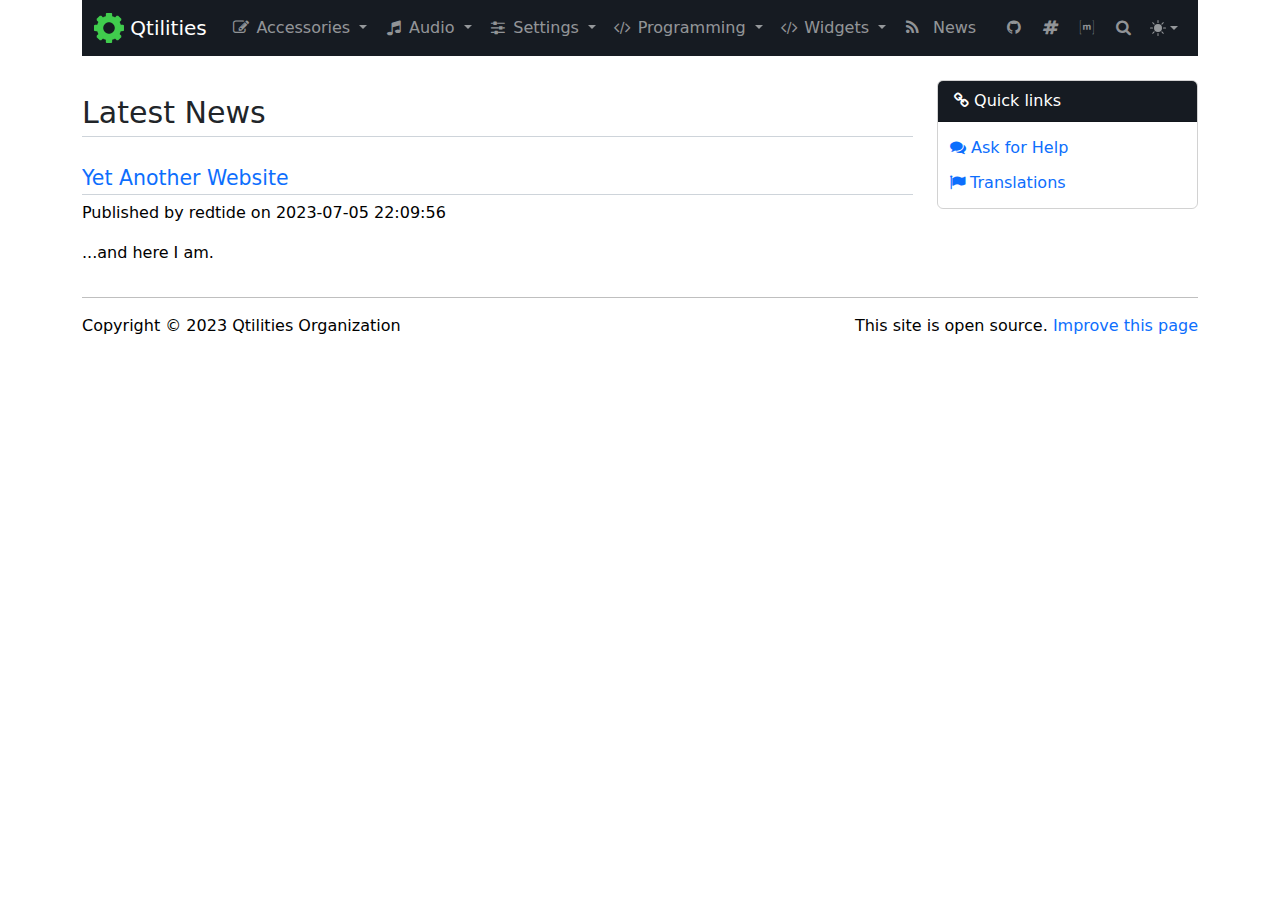
<file: news/index.html>
<!DOCTYPE html>
<html
	lang="en"
	data-bs-theme="auto"
>
	<head>		<meta charset="utf-8">

		<title>
		
		Latest News -
		
		Qtilities
		</title>

		
		<meta name="author" content="Qtilities Organization">
		
		<meta name="web-author" content="Qtilities Organization">
		<meta name="viewport" content="width=device-width, initial-scale=1.0">

		<script src="../assets/js/color-modes.js"></script>

		<!-- Atom Feeds -->
		<link href="../atom.xml" rel="alternate" title="News"type="application/atom+xml" />

		
		<!-- realfavicongenerator.net -->
		<link rel="apple-touch-icon" sizes="180x180" href="../assets/ico/apple-touch-icon.png">
		<link rel="icon" type="image/png" sizes="32x32" href="../assets/ico/favicon-32x32.png">
		<link rel="icon" type="image/png" sizes="16x16" href="../assets/ico/favicon-16x16.png">
		<link rel="manifest" href="../assets/ico/site.webmanifest">
		<link rel="mask-icon" href="../assets/ico/safari-pinned-tab.svg" color="#5bbad5">
		<link rel="shortcut icon" href="../assets/ico/favicon.ico">
		<meta name="msapplication-TileColor" content="#da532c">
		<meta name="msapplication-config" content="../assets/ico/browserconfig.xml">
		<meta name="theme-color" content="#ffffff">
		<!-- Stylesheets -->
		<link href="../assets/css/style.min.css" rel="stylesheet" media="screen">
		<link href="../assets/css/fork-awesome.min.css" rel="stylesheet" media="screen">		<link
			rel="stylesheet"
			href="../assets/css/github.min.css"
			disabled="disabled"
			id="hljs_light"
		/>
		<link
			rel="stylesheet"
			href="../assets/css/github-dark-dimmed.min.css"
			disabled="disabled"
			id="hljs_dark"
		/>

	</head>
	<body>
		<button onclick="topFunction()" id="scrollButton" title="Go to top">Top</button>
		<div class="container">			<svg xmlns="http://www.w3.org/2000/svg" style="display: none;">
				<symbol id="sun-fill" viewBox="0 0 16 16">
					<path d="M8 12a4 4 0 1 0 0-8 4 4 0 0 0 0 8zM8 0a.5.5 0 0 1 .5.5v2a.5.5 0 0 1-1 0v-2A.5.5 0 0 1 8 0zm0 13a.5.5 0 0 1 .5.5v2a.5.5 0 0 1-1 0v-2A.5.5 0 0 1 8 13zm8-5a.5.5 0 0 1-.5.5h-2a.5.5 0 0 1 0-1h2a.5.5 0 0 1 .5.5zM3 8a.5.5 0 0 1-.5.5h-2a.5.5 0 0 1 0-1h2A.5.5 0 0 1 3 8zm10.657-5.657a.5.5 0 0 1 0 .707l-1.414 1.415a.5.5 0 1 1-.707-.708l1.414-1.414a.5.5 0 0 1 .707 0zm-9.193 9.193a.5.5 0 0 1 0 .707L3.05 13.657a.5.5 0 0 1-.707-.707l1.414-1.414a.5.5 0 0 1 .707 0zm9.193 2.121a.5.5 0 0 1-.707 0l-1.414-1.414a.5.5 0 0 1 .707-.707l1.414 1.414a.5.5 0 0 1 0 .707zM4.464 4.465a.5.5 0 0 1-.707 0L2.343 3.05a.5.5 0 1 1 .707-.707l1.414 1.414a.5.5 0 0 1 0 .708z"/>
				</symbol>
				<symbol id="moon-stars-fill" viewBox="0 0 16 16">
					<path d="M6 .278a.768.768 0 0 1 .08.858 7.208 7.208 0 0 0-.878 3.46c0 4.021 3.278 7.277 7.318 7.277.527 0 1.04-.055 1.533-.16a.787.787 0 0 1 .81.316.733.733 0 0 1-.031.893A8.349 8.349 0 0 1 8.344 16C3.734 16 0 12.286 0 7.71 0 4.266 2.114 1.312 5.124.06A.752.752 0 0 1 6 .278z"/>
					<path d="M10.794 3.148a.217.217 0 0 1 .412 0l.387 1.162c.173.518.579.924 1.097 1.097l1.162.387a.217.217 0 0 1 0 .412l-1.162.387a1.734 1.734 0 0 0-1.097 1.097l-.387 1.162a.217.217 0 0 1-.412 0l-.387-1.162A1.734 1.734 0 0 0 9.31 6.593l-1.162-.387a.217.217 0 0 1 0-.412l1.162-.387a1.734 1.734 0 0 0 1.097-1.097l.387-1.162zM13.863.099a.145.145 0 0 1 .274 0l.258.774c.115.346.386.617.732.732l.774.258a.145.145 0 0 1 0 .274l-.774.258a1.156 1.156 0 0 0-.732.732l-.258.774a.145.145 0 0 1-.274 0l-.258-.774a1.156 1.156 0 0 0-.732-.732l-.774-.258a.145.145 0 0 1 0-.274l.774-.258c.346-.115.617-.386.732-.732L13.863.1z"/>
				</symbol>
				<symbol id="circle-half" viewBox="0 0 16 16">
					<path d="M8 15A7 7 0 1 0 8 1v14zm0 1A8 8 0 1 1 8 0a8 8 0 0 1 0 16z"/>
				</symbol>
				<symbol id="check2" viewBox="0 0 16 16">
					<path d="M13.854 3.646a.5.5 0 0 1 0 .708l-7 7a.5.5 0 0 1-.708 0l-3.5-3.5a.5.5 0 1 1 .708-.708L6.5 10.293l6.646-6.647a.5.5 0 0 1 .708 0z"/>
				</symbol>
			</svg>
			<nav
				class="navbar navbar-expand-lg bg-dark text-bg-dark"
				data-bs-theme="dark"
			>
				<div class="container">

					<button
						class="navbar-toggler"
						type="button"
						data-bs-toggle="collapse"
						data-bs-target="#navbarContent"
						aria-controls="navbarContent"
						aria-expanded="false"
						aria-label="Toggle navigation"
					>
						<span class="navbar-toggler-icon"></span>
					</button>

					<a
						class="navbar-brand"
						href=".."
						>
							<img
								src="../assets/img/logo.svg"
								width="30" height="30" class="d-inline-block align-top" alt=""
							>
						Qtilities
					</a>

					<div class="collapse navbar-collapse" id="navbarContent">
						<ul class="navbar-nav me-auto mt-2 mt-lg-0">
									
								<li class="nav-item dropdown">
									<a
										class="nav-link dropdown-toggle"
										href="#"
										id="navbarAccessories"
										role="button"
										data-bs-toggle="dropdown"
										aria-expanded="false"
										aria-haspopup="true"
									><i
											class="fa fa-pencil-square-o fa-fw"
											aria-hidden="true"></i>&nbsp;Accessories
									</a>
									<ul
										class="dropdown-menu"
										aria-labelledby="navbarAccessories"
									>
										<li>
											<a class="dropdown-item"
												href="https://github.com/qtilities/colorpick/"
											>
												Colorpick
											</a>
										</li>
										<li>
											<a class="dropdown-item"
												href="https://github.com/qtilities/magnifiqus/"
											>
												Magnifiqus
											</a>
										</li>
										<li>
											<a class="dropdown-item"
												href="https://github.com/qtilities/qruler/"
											>
												QRuler
											</a>
										</li>
										<li>
											<a class="dropdown-item"
												href="https://github.com/qtilities/sqreenshot/"
											>
												Sqreenshot
											</a>
										</li>
									</ul>
								</li>
									
								<li class="nav-item dropdown">
									<a
										class="nav-link dropdown-toggle"
										href="#"
										id="navbarAudio"
										role="button"
										data-bs-toggle="dropdown"
										aria-expanded="false"
										aria-haspopup="true"
									><i
											class="fa fa-music fa-fw"
											aria-hidden="true"></i>&nbsp;Audio
									</a>
									<ul
										class="dropdown-menu"
										aria-labelledby="navbarAudio"
									>
										<li>
											<a class="dropdown-item"
												href="https://github.com/qtilities/jacksettings/"
											>
												JACKSettings
											</a>
										</li>
										<li>
											<a class="dropdown-item"
												href="https://github.com/qtilities/voltrayke/"
											>
												VolTrayke
											</a>
										</li>
									</ul>
								</li>
									
								<li class="nav-item dropdown">
									<a
										class="nav-link dropdown-toggle"
										href="#"
										id="navbarSettings"
										role="button"
										data-bs-toggle="dropdown"
										aria-expanded="false"
										aria-haspopup="true"
									><i
											class="fa fa-sliders fa-fw"
											aria-hidden="true"></i>&nbsp;Settings
									</a>
									<ul
										class="dropdown-menu"
										aria-labelledby="navbarSettings"
									>
										<li>
											<a class="dropdown-item"
												href="https://github.com/qtilities/picom-conf/"
											>
												picom-conf
											</a>
										</li>
										<li>
											<a class="dropdown-item"
												href="https://github.com/qtilities/sddm-conf/"
											>
												sddm-conf
											</a>
										</li>
									</ul>
								</li>
									
								<li class="nav-item dropdown">
									<a
										class="nav-link dropdown-toggle"
										href="#"
										id="navbarProgramming"
										role="button"
										data-bs-toggle="dropdown"
										aria-expanded="false"
										aria-haspopup="true"
									><i
											class="fa fa-code fa-fw"
											aria-hidden="true"></i>&nbsp;Programming
									</a>
									<ul
										class="dropdown-menu"
										aria-labelledby="navbarProgramming"
									>
										<li>
											<a class="dropdown-item"
												href="../sqeleton"
											>
												Sqeleton
											</a>
										</li>
									</ul>
								</li>
									
								<li class="nav-item dropdown">
									<a
										class="nav-link dropdown-toggle"
										href="#"
										id="navbarWidgets"
										role="button"
										data-bs-toggle="dropdown"
										aria-expanded="false"
										aria-haspopup="true"
									><i
											class="fa fa-code fa-fw"
											aria-hidden="true"></i>&nbsp;Widgets
									</a>
									<ul
										class="dropdown-menu"
										aria-labelledby="navbarWidgets"
									>
										<li>
											<a class="dropdown-item"
												href="https://github.com/qtilities/accordion/"
											>
												Accordion
											</a>
										</li>
									</ul>
								</li>
								<li class="nav-item">
									<a
										class="nav-link"
										href="."
									>
										<i class="fa fa-rss fa-fw"
											aria-hidden="true"></i>&nbsp;
										News
									</a>
								</li>
						</ul>
						<ul class="navbar-nav">
								<li class="nav-item">
									<a
										class="nav-link"
										href="https://github.com/qtilities/"
										title="GitHub"
									>
										<i class="fa fa-github fa-fw"
											aria-hidden="true"></i>
									</a>
								</li>
								<li class="nav-item">
									<a
										class="nav-link"
										href="https://kiwiirc.com/nextclient/#irc://irc.libera.chat:+6697/#qtilities"
										title="IRC"
									>
										<i class="fa fa-hashtag fa-fw"
											aria-hidden="true"></i>
									</a>
								</li>
								<li class="nav-item">
									<a
										class="nav-link"
										href="https://matrix.to/#/#qtilities:libera.chat"
										title="Matrix"
									>
										<i class="fa fa-matrix-org fa-fw"
											aria-hidden="true"></i>
									</a>
								</li>
							<li class="nav-item">
									<a
										class="nav-link"
										data-bs-toggle="modal"
										data-bs-target="#mkdocs_search_modal"
										href="#"
										title="Search"
									>
											<i class="fa fa-search fa-fw"></i>
									</a>
							</li>
							
							<li class="nav-item dropdown">
								<button
									class="btn btn-link nav-link py-2 px-0 px-lg-2 dropdown-toggle d-flex align-items-center"
									id="bd-theme"
									type="button"
									aria-expanded="false"
									data-bs-toggle="dropdown"
									data-bs-display="static"
									aria-label="Toggle theme (auto)">
									<svg class="bi my-1 theme-icon-active"><use href="#circle-half"></use></svg>
									<span class="d-lg-none ms-2" id="bd-theme-text">Toggle theme</span>
								</button>
								<ul class="dropdown-menu dropdown-menu-end" aria-labelledby="bd-theme-text">
									<li>
										<button
											type="button"
											class="dropdown-item d-flex align-items-center"
											data-bs-theme-value="light"
											aria-pressed="false">
											<svg class="bi me-2 opacity-50 theme-icon"><use href="#sun-fill"></use></svg>
											Light
											<svg class="bi ms-auto d-none"><use href="#check2"></use></svg>
										</button>
									</li>
									<li>
										<button
											type="button"
											class="dropdown-item d-flex align-items-center"
											data-bs-theme-value="dark"
											aria-pressed="false">
											<svg class="bi me-2 opacity-50 theme-icon"><use href="#moon-stars-fill"></use></svg>
											Dark
											<svg class="bi ms-auto d-none"><use href="#check2"></use></svg>
										</button>
									</li>
									<li>
										<button
											type="button"
											class="dropdown-item d-flex align-items-center active"
											data-bs-theme-value="auto"
											aria-pressed="true">
											<svg class="bi me-2 opacity-50 theme-icon"><use href="#circle-half"></use></svg>
											Auto
											<svg class="bi ms-auto d-none"><use href="#check2"></use></svg>
										</button>
									</li>
								</ul>
							</li>
						</ul>
					</div>
				</div>
			</nav>
			<div class="row mt-4" id="content">
				<div class="col-md-9">
					<article><h1>Latest News</h1><p>


<style>
    .md-typeset .blog-post:first-of-type h3 {
        margin-top: 0;
    }

    .md-typeset .blog-post-title {
        margin-bottom: 0;
    }

    .md-typeset .blog-post-extra {
        color: var(--md-default-fg-color--light);
    }

    .md-typeset .blog-center {
        text-align: center;
    }

    .md-typeset .blog-pagination {
        display: inline-block;
        margin-top: 20px;
    }

    .md-typeset .blog-pagination a {
        color: var(--md-typeset-color);
        float: left;
        padding: .25em 1em;
        text-decoration: none;
        border-radius: 1em;
        margin-left: .25em;
        margin-right: .25em;
        transition: all .15s ease-in-out;
    }

    .md-typeset .blog-pagination a.active {
        background-color: var(--md-typeset-a-color);
        color: white;
        font-weight: bold;
    }

    .md-typeset .blog-pagination a:hover:not(.active) {
        background-color: #dddddda1;
    }

    .md-typeset .blog-hidden {
        display: none;
    }
</style>
















    <style>
    .md-typeset .blogging-tags-grid {
        display: flex;
        flex-direction: row;
        flex-wrap: wrap;
        gap: 8px;
        margin-top: 5px;
    }

    .md-typeset .blogging-tag {
        color: var(--md-typeset-color);
        background-color: var(--md-typeset-code-color);
        white-space: nowrap;
        display: block;
    }

    .md-typeset .blogging-tag code {
        border-radius: 5px;
    }
</style>

    






<div class = "md-typeset">
    <div class="pages">
        
            
            <div class="page" id="page1">

                
                    
                    
                    
                    

                    
                    
                        
                    

                    
                    
                        
                    
                    
                    <h3><a href="https://qtilities.github.io/news/posts/2023-07-05-yet-another-website/">Yet Another Website</a></h3>Published by redtide on 2023-07-05 22:09:56
	
	<p><p>...and here I am.</p></p>
                    
                
            </div>
        
    </div>

    <div class="blog-center blog-hidden">
        <div class="blog-pagination " id="blog-pagination">
            
                
                    
                
                <a class="page-number" href="">1</a>
            
        </div>
        
    </div>
</div></p>
					</article>
				</div>
				<div class="col-md-3">
					<aside>
							<div class="card mb-3">
								<div class="card-header bg-dark text-bg-dark">
									<i class="fa fa-link"
										aria-hidden="true"></i>
									Quick links
								</div>
								<div class="card-body" style="padding: 0.5rem">
									<ul class="nav nav-pills flex-column"><li class="nav-item">
											<a class="nav-link" href="https://github.com/orgs/qtilities/discussions"
												title="Ask for Help" style="padding: 0.35rem 0.25rem">
											<i class="fa fa-comments"
											aria-hidden="true"></i>
											Ask for Help</a>
										</li><li class="nav-item">
											<a class="nav-link" href="https://translate.lxqt-project.org/projects/qtilities/"
												title="Translations" style="padding: 0.35rem 0.25rem">
											<i class="fa fa-flag"
											aria-hidden="true"></i>
											Translations</a>
										</li>
									</ul>
								</div>
							</div>
						
					</aside>
				</div>
			</div>			<hr>
			<footer>
				<p style="text-align:left">
					Copyright &copy; 2023
					Qtilities Organization
					<span style="float:right">
						This site is open source.
						<a href="https://github.com/qtilities/website/edit/master/docs/news/index.md">
						Improve this page</a>
					</span>
				</p>
			</footer>
		</div>		<script>
			var base_url	= "..",
					shortcuts = {"help": 191, "next": 78, "previous": 80, "search": 83};
		</script>
		<script src="../assets/js/jquery.min.js"></script>
		<script async defer src="../assets/js/popper.min.js"></script>
		<script async defer src="../assets/js/bootstrap.min.js"></script>
		<script async defer src="../assets/js/anchor.min.js"></script>
		<script async defer src="../assets/js/base.min.js"></script>
		<script async defer src="../assets/js/scroll-to-top.min.js"></script>
		<script async defer src="../search/main.js"></script>		<script
			type="text/javascript"
			src="../assets/js/highlight.min.js">
		</script>
		<script
			type="text/javascript"
			src="../assets/js/bash.min.js">
		</script>
		<script
			type="text/javascript"
			src="../assets/js/cpp.min.js">
		</script>
		<script>hljs.highlightAll();</script>
		<script>
			window.addEventListener("load", function (event) {
				if (anchors) {
					anchors.options.placement = 'left';
					anchors.add();
				}
			});
		</script><!-- Search Dialog -->
<div
	class="modal"
	id="mkdocs_search_modal"
	tabindex="-1"
	role="dialog"
	aria-labelledby="searchModalLabel"
	aria-hidden="true"
>
	<div class="modal-dialog modal-dialog-centered">
		<div class="modal-content">
			<div class="modal-header">
				<h4 class="modal-title"
						id="searchModalLabel">Search</h4>
				<button
					type="button"
					class="btn-close"
					data-bs-dismiss="modal"
					aria-label="Close"
				>
				</button>
			</div>
			<div class="modal-body">
				<p>From here you can search these documents. Enter your search terms below.</p>
				<form>
					<div class="form-group">
						<input
							type="search"
							class="form-control"
							placeholder="Search..."
							id="mkdocs-search-query"
							title="Type search term here"
						>
					</div>
				</form>
				<div
						id="mkdocs-search-results"
						data-no-results-text="No results found">
				</div>
			</div>
			<div class="modal-footer"></div>
		</div>
	</div>
</div><!-- Keyboard Dialog -->
				<div
						class="modal"
						id="mkdocs_keyboard_modal"
						tabindex="-1"
						role="dialog"
						aria-labelledby="keyboardModalLabel"
						aria-hidden="true"
				>
						<div class="modal-dialog">
								<div class="modal-content">
										<div class="modal-header">
												<h4 class="modal-title"
														id="keyboardModalLabel">Keyboard Shortcuts</h4>
												<button
														type="button"
														class="close"
														data-dismiss="modal"
												>
														<span aria-hidden="true">&times;</span>
														<span class="visually-hidden">Close</span>
												</button>
										</div>
										<div class="modal-body">
										<table class="table">
												<thead>
												<tr>
														<th style="width: 20%;">Keys</th>
														<th>Action</th>
												</tr>
												</thead>
												<tbody>
												<tr>
														<td class="help shortcut"><kbd>?</kbd></td>
														<td>Open this help</td>
												</tr>
												<tr>
														<td class="next shortcut"><kbd>n</kbd></td>
														<td>Next page</td>
												</tr>
												<tr>
														<td class="prev shortcut"><kbd>p</kbd></td>
														<td>Previous page</td>
												</tr>
												<tr>
														<td class="search shortcut"><kbd>s</kbd></td>
														<td>Search</td>
												</tr>
												</tbody>
										</table>
										</div>
										<div class="modal-footer">
										</div>
								</div>
						</div>
				</div>
	</body>
</html><script>var currentPage = 0
const lastComponent = window.location.href.split("/").slice(-1).pop()

if (lastComponent && lastComponent.slice(0, 7) == "#blog-p") {
  const page = parseInt(lastComponent.slice(7))
  if (page) {
    currentPage = page - 1
  }
}

function scrollToTop() {
  setTimeout(function () {
    window.scrollTo(0, 0);
  }, 100);
}

const onButtonClick = (ele) => {
  var current = pagination.getElementsByClassName("active");
  if (current.length) {
    current[0].className = current[0].className.replace(
      " active", ""
    );
  }
  ele.className += " active";

  // Togglg visibility of pages
  const destPage = parseInt(ele.textContent)
  var pages = document.getElementsByClassName("page")
  if (destPage && pages.length) {
    for (var j = 0; j < pages.length; j++) {
      const pageId = parseInt(pages[j].id.replace("page", ""))
      if (pageId != destPage) {
        // This is not the destination page
        if (!pages[j].className.includes("blog-hidden")) {
          pages[j].className += " blog-hidden"
        }
      } else {
        // This is the destination page
        pages[j].className = pages[j].className.replace(" blog-hidden", "")
      }
    }
    scrollToTop();
  }
};

var pagination = document.getElementById("blog-pagination");
if (pagination) {
  var links = pagination.getElementsByClassName("page-number");
  if (links.length) {
    for (var i = 0; i < links.length; i++) {
      // Toggle pagination highlight
      links[i].addEventListener("click", function () {
        onButtonClick(this);
      });
    }
    links[currentPage].className += " active"
    onButtonClick(links[currentPage]);
  }
}
</script>
</file>
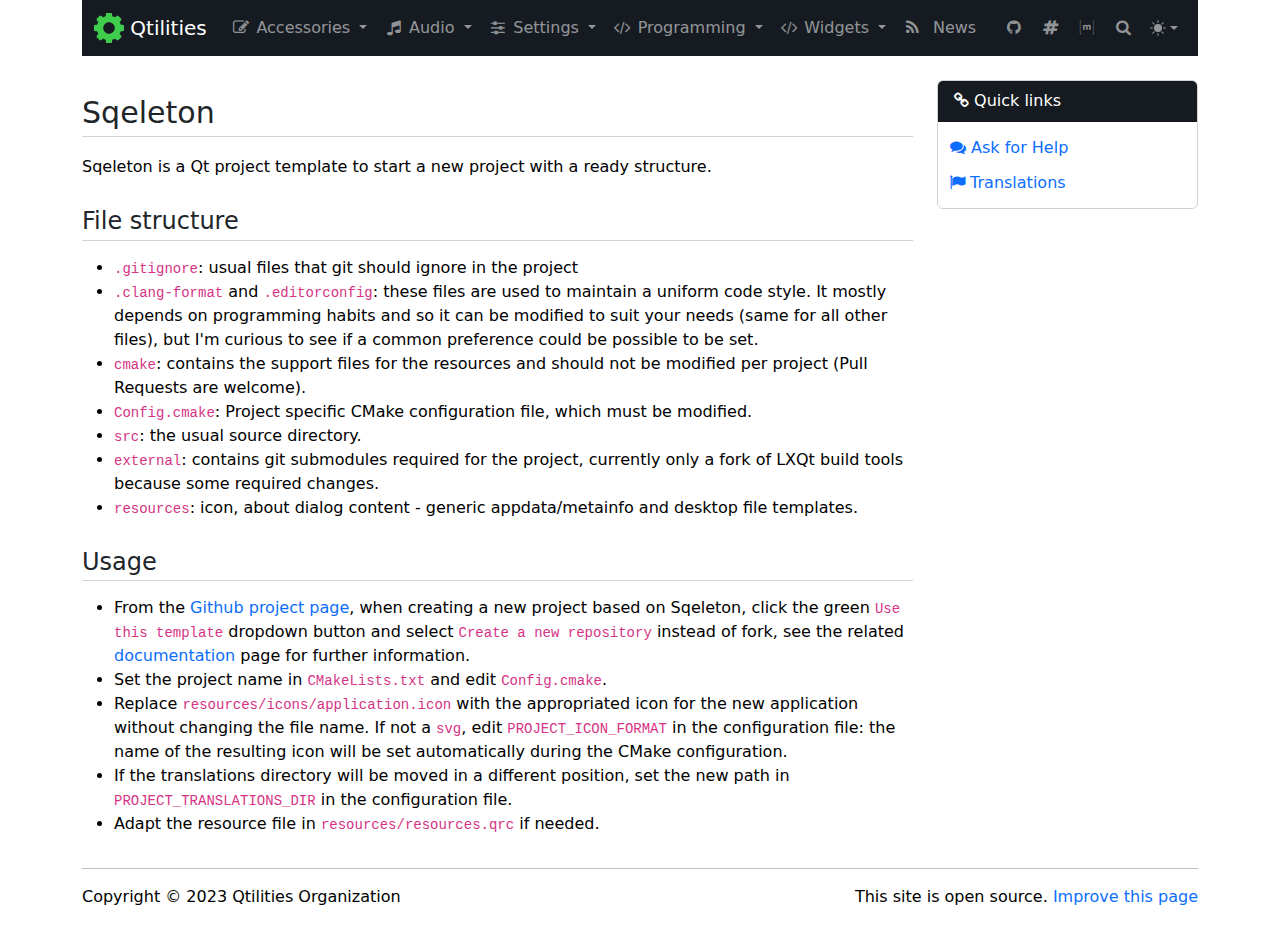
<file: sqeleton/index.html>
<!DOCTYPE html>
<html
	lang="en"
	data-bs-theme="auto"
>
	<head>		<meta charset="utf-8">

		<title>
		
		Sqeleton -
		
		Qtilities
		</title>

		
		<meta name="author" content="Qtilities Organization">
		
		<meta name="web-author" content="Qtilities Organization">
		<meta name="viewport" content="width=device-width, initial-scale=1.0">

		<script src="../assets/js/color-modes.js"></script>

		<!-- Atom Feeds -->
		<link href="../atom.xml" rel="alternate" title="News"type="application/atom+xml" />

		
		<!-- realfavicongenerator.net -->
		<link rel="apple-touch-icon" sizes="180x180" href="../assets/ico/apple-touch-icon.png">
		<link rel="icon" type="image/png" sizes="32x32" href="../assets/ico/favicon-32x32.png">
		<link rel="icon" type="image/png" sizes="16x16" href="../assets/ico/favicon-16x16.png">
		<link rel="manifest" href="../assets/ico/site.webmanifest">
		<link rel="mask-icon" href="../assets/ico/safari-pinned-tab.svg" color="#5bbad5">
		<link rel="shortcut icon" href="../assets/ico/favicon.ico">
		<meta name="msapplication-TileColor" content="#da532c">
		<meta name="msapplication-config" content="../assets/ico/browserconfig.xml">
		<meta name="theme-color" content="#ffffff">
		<!-- Stylesheets -->
		<link href="../assets/css/style.min.css" rel="stylesheet" media="screen">
		<link href="../assets/css/fork-awesome.min.css" rel="stylesheet" media="screen">		<link
			rel="stylesheet"
			href="../assets/css/github.min.css"
			disabled="disabled"
			id="hljs_light"
		/>
		<link
			rel="stylesheet"
			href="../assets/css/github-dark-dimmed.min.css"
			disabled="disabled"
			id="hljs_dark"
		/>

	</head>
	<body>
		<button onclick="topFunction()" id="scrollButton" title="Go to top">Top</button>
		<div class="container">			<svg xmlns="http://www.w3.org/2000/svg" style="display: none;">
				<symbol id="sun-fill" viewBox="0 0 16 16">
					<path d="M8 12a4 4 0 1 0 0-8 4 4 0 0 0 0 8zM8 0a.5.5 0 0 1 .5.5v2a.5.5 0 0 1-1 0v-2A.5.5 0 0 1 8 0zm0 13a.5.5 0 0 1 .5.5v2a.5.5 0 0 1-1 0v-2A.5.5 0 0 1 8 13zm8-5a.5.5 0 0 1-.5.5h-2a.5.5 0 0 1 0-1h2a.5.5 0 0 1 .5.5zM3 8a.5.5 0 0 1-.5.5h-2a.5.5 0 0 1 0-1h2A.5.5 0 0 1 3 8zm10.657-5.657a.5.5 0 0 1 0 .707l-1.414 1.415a.5.5 0 1 1-.707-.708l1.414-1.414a.5.5 0 0 1 .707 0zm-9.193 9.193a.5.5 0 0 1 0 .707L3.05 13.657a.5.5 0 0 1-.707-.707l1.414-1.414a.5.5 0 0 1 .707 0zm9.193 2.121a.5.5 0 0 1-.707 0l-1.414-1.414a.5.5 0 0 1 .707-.707l1.414 1.414a.5.5 0 0 1 0 .707zM4.464 4.465a.5.5 0 0 1-.707 0L2.343 3.05a.5.5 0 1 1 .707-.707l1.414 1.414a.5.5 0 0 1 0 .708z"/>
				</symbol>
				<symbol id="moon-stars-fill" viewBox="0 0 16 16">
					<path d="M6 .278a.768.768 0 0 1 .08.858 7.208 7.208 0 0 0-.878 3.46c0 4.021 3.278 7.277 7.318 7.277.527 0 1.04-.055 1.533-.16a.787.787 0 0 1 .81.316.733.733 0 0 1-.031.893A8.349 8.349 0 0 1 8.344 16C3.734 16 0 12.286 0 7.71 0 4.266 2.114 1.312 5.124.06A.752.752 0 0 1 6 .278z"/>
					<path d="M10.794 3.148a.217.217 0 0 1 .412 0l.387 1.162c.173.518.579.924 1.097 1.097l1.162.387a.217.217 0 0 1 0 .412l-1.162.387a1.734 1.734 0 0 0-1.097 1.097l-.387 1.162a.217.217 0 0 1-.412 0l-.387-1.162A1.734 1.734 0 0 0 9.31 6.593l-1.162-.387a.217.217 0 0 1 0-.412l1.162-.387a1.734 1.734 0 0 0 1.097-1.097l.387-1.162zM13.863.099a.145.145 0 0 1 .274 0l.258.774c.115.346.386.617.732.732l.774.258a.145.145 0 0 1 0 .274l-.774.258a1.156 1.156 0 0 0-.732.732l-.258.774a.145.145 0 0 1-.274 0l-.258-.774a1.156 1.156 0 0 0-.732-.732l-.774-.258a.145.145 0 0 1 0-.274l.774-.258c.346-.115.617-.386.732-.732L13.863.1z"/>
				</symbol>
				<symbol id="circle-half" viewBox="0 0 16 16">
					<path d="M8 15A7 7 0 1 0 8 1v14zm0 1A8 8 0 1 1 8 0a8 8 0 0 1 0 16z"/>
				</symbol>
				<symbol id="check2" viewBox="0 0 16 16">
					<path d="M13.854 3.646a.5.5 0 0 1 0 .708l-7 7a.5.5 0 0 1-.708 0l-3.5-3.5a.5.5 0 1 1 .708-.708L6.5 10.293l6.646-6.647a.5.5 0 0 1 .708 0z"/>
				</symbol>
			</svg>
			<nav
				class="navbar navbar-expand-lg bg-dark text-bg-dark"
				data-bs-theme="dark"
			>
				<div class="container">

					<button
						class="navbar-toggler"
						type="button"
						data-bs-toggle="collapse"
						data-bs-target="#navbarContent"
						aria-controls="navbarContent"
						aria-expanded="false"
						aria-label="Toggle navigation"
					>
						<span class="navbar-toggler-icon"></span>
					</button>

					<a
						class="navbar-brand"
						href=".."
						>
							<img
								src="../assets/img/logo.svg"
								width="30" height="30" class="d-inline-block align-top" alt=""
							>
						Qtilities
					</a>

					<div class="collapse navbar-collapse" id="navbarContent">
						<ul class="navbar-nav me-auto mt-2 mt-lg-0">
									
								<li class="nav-item dropdown">
									<a
										class="nav-link dropdown-toggle"
										href="#"
										id="navbarAccessories"
										role="button"
										data-bs-toggle="dropdown"
										aria-expanded="false"
										aria-haspopup="true"
									><i
											class="fa fa-pencil-square-o fa-fw"
											aria-hidden="true"></i>&nbsp;Accessories
									</a>
									<ul
										class="dropdown-menu"
										aria-labelledby="navbarAccessories"
									>
										<li>
											<a class="dropdown-item"
												href="https://github.com/qtilities/colorpick/"
											>
												Colorpick
											</a>
										</li>
										<li>
											<a class="dropdown-item"
												href="https://github.com/qtilities/magnifiqus/"
											>
												Magnifiqus
											</a>
										</li>
										<li>
											<a class="dropdown-item"
												href="https://github.com/qtilities/qruler/"
											>
												QRuler
											</a>
										</li>
										<li>
											<a class="dropdown-item"
												href="https://github.com/qtilities/sqreenshot/"
											>
												Sqreenshot
											</a>
										</li>
									</ul>
								</li>
									
								<li class="nav-item dropdown">
									<a
										class="nav-link dropdown-toggle"
										href="#"
										id="navbarAudio"
										role="button"
										data-bs-toggle="dropdown"
										aria-expanded="false"
										aria-haspopup="true"
									><i
											class="fa fa-music fa-fw"
											aria-hidden="true"></i>&nbsp;Audio
									</a>
									<ul
										class="dropdown-menu"
										aria-labelledby="navbarAudio"
									>
										<li>
											<a class="dropdown-item"
												href="https://github.com/qtilities/jacksettings/"
											>
												JACKSettings
											</a>
										</li>
										<li>
											<a class="dropdown-item"
												href="https://github.com/qtilities/voltrayke/"
											>
												VolTrayke
											</a>
										</li>
									</ul>
								</li>
									
								<li class="nav-item dropdown">
									<a
										class="nav-link dropdown-toggle"
										href="#"
										id="navbarSettings"
										role="button"
										data-bs-toggle="dropdown"
										aria-expanded="false"
										aria-haspopup="true"
									><i
											class="fa fa-sliders fa-fw"
											aria-hidden="true"></i>&nbsp;Settings
									</a>
									<ul
										class="dropdown-menu"
										aria-labelledby="navbarSettings"
									>
										<li>
											<a class="dropdown-item"
												href="https://github.com/qtilities/picom-conf/"
											>
												picom-conf
											</a>
										</li>
										<li>
											<a class="dropdown-item"
												href="https://github.com/qtilities/sddm-conf/"
											>
												sddm-conf
											</a>
										</li>
									</ul>
								</li>
									
								<li class="nav-item dropdown">
									<a
										class="nav-link dropdown-toggle"
										href="#"
										id="navbarProgramming"
										role="button"
										data-bs-toggle="dropdown"
										aria-expanded="false"
										aria-haspopup="true"
									><i
											class="fa fa-code fa-fw"
											aria-hidden="true"></i>&nbsp;Programming
									</a>
									<ul
										class="dropdown-menu"
										aria-labelledby="navbarProgramming"
									>
										<li>
											<a class="dropdown-item"
												href="."
											>
												Sqeleton
											</a>
										</li>
									</ul>
								</li>
									
								<li class="nav-item dropdown">
									<a
										class="nav-link dropdown-toggle"
										href="#"
										id="navbarWidgets"
										role="button"
										data-bs-toggle="dropdown"
										aria-expanded="false"
										aria-haspopup="true"
									><i
											class="fa fa-code fa-fw"
											aria-hidden="true"></i>&nbsp;Widgets
									</a>
									<ul
										class="dropdown-menu"
										aria-labelledby="navbarWidgets"
									>
										<li>
											<a class="dropdown-item"
												href="https://github.com/qtilities/accordion/"
											>
												Accordion
											</a>
										</li>
									</ul>
								</li>
								<li class="nav-item">
									<a
										class="nav-link"
										href="../news"
									>
										<i class="fa fa-rss fa-fw"
											aria-hidden="true"></i>&nbsp;
										News
									</a>
								</li>
						</ul>
						<ul class="navbar-nav">
								<li class="nav-item">
									<a
										class="nav-link"
										href="https://github.com/qtilities/"
										title="GitHub"
									>
										<i class="fa fa-github fa-fw"
											aria-hidden="true"></i>
									</a>
								</li>
								<li class="nav-item">
									<a
										class="nav-link"
										href="https://kiwiirc.com/nextclient/#irc://irc.libera.chat:+6697/#qtilities"
										title="IRC"
									>
										<i class="fa fa-hashtag fa-fw"
											aria-hidden="true"></i>
									</a>
								</li>
								<li class="nav-item">
									<a
										class="nav-link"
										href="https://matrix.to/#/#qtilities:libera.chat"
										title="Matrix"
									>
										<i class="fa fa-matrix-org fa-fw"
											aria-hidden="true"></i>
									</a>
								</li>
							<li class="nav-item">
									<a
										class="nav-link"
										data-bs-toggle="modal"
										data-bs-target="#mkdocs_search_modal"
										href="#"
										title="Search"
									>
											<i class="fa fa-search fa-fw"></i>
									</a>
							</li>
							
							<li class="nav-item dropdown">
								<button
									class="btn btn-link nav-link py-2 px-0 px-lg-2 dropdown-toggle d-flex align-items-center"
									id="bd-theme"
									type="button"
									aria-expanded="false"
									data-bs-toggle="dropdown"
									data-bs-display="static"
									aria-label="Toggle theme (auto)">
									<svg class="bi my-1 theme-icon-active"><use href="#circle-half"></use></svg>
									<span class="d-lg-none ms-2" id="bd-theme-text">Toggle theme</span>
								</button>
								<ul class="dropdown-menu dropdown-menu-end" aria-labelledby="bd-theme-text">
									<li>
										<button
											type="button"
											class="dropdown-item d-flex align-items-center"
											data-bs-theme-value="light"
											aria-pressed="false">
											<svg class="bi me-2 opacity-50 theme-icon"><use href="#sun-fill"></use></svg>
											Light
											<svg class="bi ms-auto d-none"><use href="#check2"></use></svg>
										</button>
									</li>
									<li>
										<button
											type="button"
											class="dropdown-item d-flex align-items-center"
											data-bs-theme-value="dark"
											aria-pressed="false">
											<svg class="bi me-2 opacity-50 theme-icon"><use href="#moon-stars-fill"></use></svg>
											Dark
											<svg class="bi ms-auto d-none"><use href="#check2"></use></svg>
										</button>
									</li>
									<li>
										<button
											type="button"
											class="dropdown-item d-flex align-items-center active"
											data-bs-theme-value="auto"
											aria-pressed="true">
											<svg class="bi me-2 opacity-50 theme-icon"><use href="#circle-half"></use></svg>
											Auto
											<svg class="bi ms-auto d-none"><use href="#check2"></use></svg>
										</button>
									</li>
								</ul>
							</li>
						</ul>
					</div>
				</div>
			</nav>
			<div class="row mt-4" id="content">
				<div class="col-md-9">
					<article><h1>Sqeleton</h1><p>Sqeleton is a Qt project template to start a new project with a ready structure.</p>
<h2 id="file-structure">File structure</h2>
<ul>
<li><code>.gitignore</code>: usual files that git should ignore in the project</li>
<li><code>.clang-format</code> and <code>.editorconfig</code>:
  these files are used to maintain a uniform
  code style. It mostly depends on programming habits and so it can be modified
  to suit your needs (same for all other files),
  but I'm curious to see if a common preference could be possible to be set.</li>
<li><code>cmake</code>: contains the support files for the resources
  and should not be modified per project (Pull Requests are welcome).</li>
<li><code>Config.cmake</code>: Project specific CMake configuration file, which must be modified.</li>
<li><code>src</code>: the usual source directory.</li>
<li><code>external</code>:
  contains git submodules required for the project, currently only a fork
  of LXQt build tools because some required changes.</li>
<li><code>resources</code>:
  icon, about dialog content - generic appdata/metainfo and desktop file templates.</li>
</ul>
<h2 id="usage">Usage</h2>
<ul>
<li>From the <a href="https://github.com/qtilities/sqeleton/">Github project page</a>, when creating a new project based on Sqeleton,
  click the green <code>Use this template</code> dropdown button and select
  <code>Create a new repository</code> instead of fork, see the related <a href="https://docs.github.com/en/repositories/creating-and-managing-repositories/creating-a-repository-from-a-template">documentation</a> page
  for further information.</li>
<li>Set the project name in <code>CMakeLists.txt</code> and edit <code>Config.cmake</code>.</li>
<li>Replace <code>resources/icons/application.icon</code> with the appropriated icon for
  the new application without changing the file name.
  If not a <code>svg</code>, edit <code>PROJECT_ICON_FORMAT</code> in the configuration file: the name
  of the resulting icon will be set automatically during the CMake configuration.</li>
<li>If the translations directory will be moved in a different position,
  set the new path in <code>PROJECT_TRANSLATIONS_DIR</code> in the configuration file.</li>
<li>Adapt the resource file in <code>resources/resources.qrc</code> if needed.</li>
</ul>
					</article>
				</div>
				<div class="col-md-3">
					<aside>
							<div class="card mb-3">
								<div class="card-header bg-dark text-bg-dark">
									<i class="fa fa-link"
										aria-hidden="true"></i>
									Quick links
								</div>
								<div class="card-body" style="padding: 0.5rem">
									<ul class="nav nav-pills flex-column"><li class="nav-item">
											<a class="nav-link" href="https://github.com/orgs/qtilities/discussions"
												title="Ask for Help" style="padding: 0.35rem 0.25rem">
											<i class="fa fa-comments"
											aria-hidden="true"></i>
											Ask for Help</a>
										</li><li class="nav-item">
											<a class="nav-link" href="https://translate.lxqt-project.org/projects/qtilities/"
												title="Translations" style="padding: 0.35rem 0.25rem">
											<i class="fa fa-flag"
											aria-hidden="true"></i>
											Translations</a>
										</li>
									</ul>
								</div>
							</div>
						
					</aside>
				</div>
			</div>			<hr>
			<footer>
				<p style="text-align:left">
					Copyright &copy; 2023
					Qtilities Organization
					<span style="float:right">
						This site is open source.
						<a href="https://github.com/qtilities/website/edit/master/docs/sqeleton/index.md">
						Improve this page</a>
					</span>
				</p>
			</footer>
		</div>		<script>
			var base_url	= "..",
					shortcuts = {"help": 191, "next": 78, "previous": 80, "search": 83};
		</script>
		<script src="../assets/js/jquery.min.js"></script>
		<script async defer src="../assets/js/popper.min.js"></script>
		<script async defer src="../assets/js/bootstrap.min.js"></script>
		<script async defer src="../assets/js/anchor.min.js"></script>
		<script async defer src="../assets/js/base.min.js"></script>
		<script async defer src="../assets/js/scroll-to-top.min.js"></script>
		<script async defer src="../search/main.js"></script>		<script
			type="text/javascript"
			src="../assets/js/highlight.min.js">
		</script>
		<script
			type="text/javascript"
			src="../assets/js/bash.min.js">
		</script>
		<script
			type="text/javascript"
			src="../assets/js/cpp.min.js">
		</script>
		<script>hljs.highlightAll();</script>
		<script>
			window.addEventListener("load", function (event) {
				if (anchors) {
					anchors.options.placement = 'left';
					anchors.add();
				}
			});
		</script><!-- Search Dialog -->
<div
	class="modal"
	id="mkdocs_search_modal"
	tabindex="-1"
	role="dialog"
	aria-labelledby="searchModalLabel"
	aria-hidden="true"
>
	<div class="modal-dialog modal-dialog-centered">
		<div class="modal-content">
			<div class="modal-header">
				<h4 class="modal-title"
						id="searchModalLabel">Search</h4>
				<button
					type="button"
					class="btn-close"
					data-bs-dismiss="modal"
					aria-label="Close"
				>
				</button>
			</div>
			<div class="modal-body">
				<p>From here you can search these documents. Enter your search terms below.</p>
				<form>
					<div class="form-group">
						<input
							type="search"
							class="form-control"
							placeholder="Search..."
							id="mkdocs-search-query"
							title="Type search term here"
						>
					</div>
				</form>
				<div
						id="mkdocs-search-results"
						data-no-results-text="No results found">
				</div>
			</div>
			<div class="modal-footer"></div>
		</div>
	</div>
</div><!-- Keyboard Dialog -->
				<div
						class="modal"
						id="mkdocs_keyboard_modal"
						tabindex="-1"
						role="dialog"
						aria-labelledby="keyboardModalLabel"
						aria-hidden="true"
				>
						<div class="modal-dialog">
								<div class="modal-content">
										<div class="modal-header">
												<h4 class="modal-title"
														id="keyboardModalLabel">Keyboard Shortcuts</h4>
												<button
														type="button"
														class="close"
														data-dismiss="modal"
												>
														<span aria-hidden="true">&times;</span>
														<span class="visually-hidden">Close</span>
												</button>
										</div>
										<div class="modal-body">
										<table class="table">
												<thead>
												<tr>
														<th style="width: 20%;">Keys</th>
														<th>Action</th>
												</tr>
												</thead>
												<tbody>
												<tr>
														<td class="help shortcut"><kbd>?</kbd></td>
														<td>Open this help</td>
												</tr>
												<tr>
														<td class="next shortcut"><kbd>n</kbd></td>
														<td>Next page</td>
												</tr>
												<tr>
														<td class="prev shortcut"><kbd>p</kbd></td>
														<td>Previous page</td>
												</tr>
												<tr>
														<td class="search shortcut"><kbd>s</kbd></td>
														<td>Search</td>
												</tr>
												</tbody>
										</table>
										</div>
										<div class="modal-footer">
										</div>
								</div>
						</div>
				</div>
	</body>
</html>
</file>
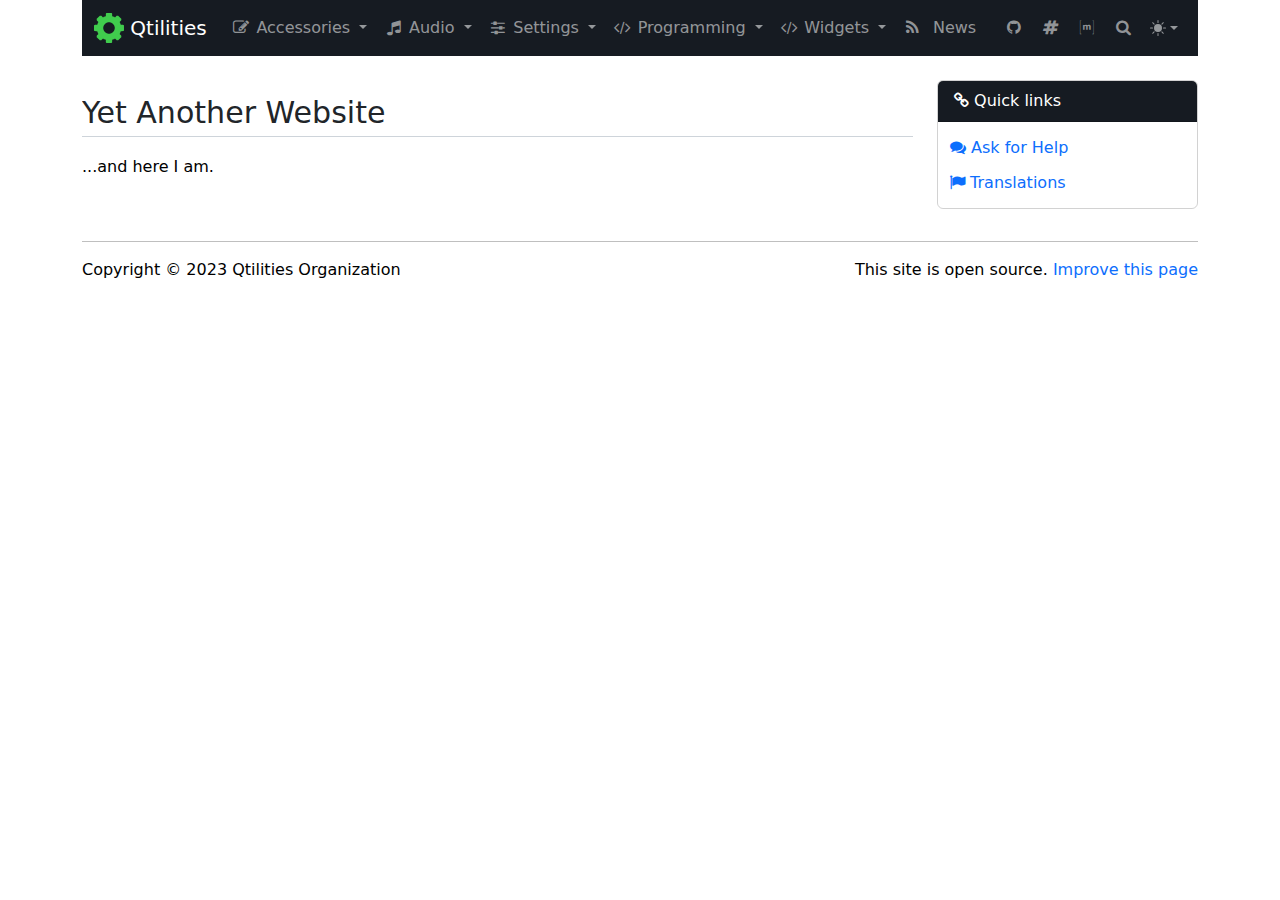
<file: news/posts/2023-07-05-yet-another-website/index.html>
<!DOCTYPE html>
<html
	lang="en"
	data-bs-theme="auto"
>
	<head>		<meta charset="utf-8">

		<title>
		
		Yet Another Website -
		
		Qtilities
		</title>

		
		<meta name="author" content="Qtilities Organization">
		
		<meta name="web-author" content="Qtilities Organization">
		<meta name="viewport" content="width=device-width, initial-scale=1.0">

		<script src="../../../assets/js/color-modes.js"></script>

		<!-- Atom Feeds -->
		<link href="../../../atom.xml" rel="alternate" title="News"type="application/atom+xml" />

		
		<!-- realfavicongenerator.net -->
		<link rel="apple-touch-icon" sizes="180x180" href="../../../assets/ico/apple-touch-icon.png">
		<link rel="icon" type="image/png" sizes="32x32" href="../../../assets/ico/favicon-32x32.png">
		<link rel="icon" type="image/png" sizes="16x16" href="../../../assets/ico/favicon-16x16.png">
		<link rel="manifest" href="../../../assets/ico/site.webmanifest">
		<link rel="mask-icon" href="../../../assets/ico/safari-pinned-tab.svg" color="#5bbad5">
		<link rel="shortcut icon" href="../../../assets/ico/favicon.ico">
		<meta name="msapplication-TileColor" content="#da532c">
		<meta name="msapplication-config" content="../../../assets/ico/browserconfig.xml">
		<meta name="theme-color" content="#ffffff">
		<!-- Stylesheets -->
		<link href="../../../assets/css/style.min.css" rel="stylesheet" media="screen">
		<link href="../../../assets/css/fork-awesome.min.css" rel="stylesheet" media="screen">		<link
			rel="stylesheet"
			href="../../../assets/css/github.min.css"
			disabled="disabled"
			id="hljs_light"
		/>
		<link
			rel="stylesheet"
			href="../../../assets/css/github-dark-dimmed.min.css"
			disabled="disabled"
			id="hljs_dark"
		/>

	</head>
	<body>
		<button onclick="topFunction()" id="scrollButton" title="Go to top">Top</button>
		<div class="container">			<svg xmlns="http://www.w3.org/2000/svg" style="display: none;">
				<symbol id="sun-fill" viewBox="0 0 16 16">
					<path d="M8 12a4 4 0 1 0 0-8 4 4 0 0 0 0 8zM8 0a.5.5 0 0 1 .5.5v2a.5.5 0 0 1-1 0v-2A.5.5 0 0 1 8 0zm0 13a.5.5 0 0 1 .5.5v2a.5.5 0 0 1-1 0v-2A.5.5 0 0 1 8 13zm8-5a.5.5 0 0 1-.5.5h-2a.5.5 0 0 1 0-1h2a.5.5 0 0 1 .5.5zM3 8a.5.5 0 0 1-.5.5h-2a.5.5 0 0 1 0-1h2A.5.5 0 0 1 3 8zm10.657-5.657a.5.5 0 0 1 0 .707l-1.414 1.415a.5.5 0 1 1-.707-.708l1.414-1.414a.5.5 0 0 1 .707 0zm-9.193 9.193a.5.5 0 0 1 0 .707L3.05 13.657a.5.5 0 0 1-.707-.707l1.414-1.414a.5.5 0 0 1 .707 0zm9.193 2.121a.5.5 0 0 1-.707 0l-1.414-1.414a.5.5 0 0 1 .707-.707l1.414 1.414a.5.5 0 0 1 0 .707zM4.464 4.465a.5.5 0 0 1-.707 0L2.343 3.05a.5.5 0 1 1 .707-.707l1.414 1.414a.5.5 0 0 1 0 .708z"/>
				</symbol>
				<symbol id="moon-stars-fill" viewBox="0 0 16 16">
					<path d="M6 .278a.768.768 0 0 1 .08.858 7.208 7.208 0 0 0-.878 3.46c0 4.021 3.278 7.277 7.318 7.277.527 0 1.04-.055 1.533-.16a.787.787 0 0 1 .81.316.733.733 0 0 1-.031.893A8.349 8.349 0 0 1 8.344 16C3.734 16 0 12.286 0 7.71 0 4.266 2.114 1.312 5.124.06A.752.752 0 0 1 6 .278z"/>
					<path d="M10.794 3.148a.217.217 0 0 1 .412 0l.387 1.162c.173.518.579.924 1.097 1.097l1.162.387a.217.217 0 0 1 0 .412l-1.162.387a1.734 1.734 0 0 0-1.097 1.097l-.387 1.162a.217.217 0 0 1-.412 0l-.387-1.162A1.734 1.734 0 0 0 9.31 6.593l-1.162-.387a.217.217 0 0 1 0-.412l1.162-.387a1.734 1.734 0 0 0 1.097-1.097l.387-1.162zM13.863.099a.145.145 0 0 1 .274 0l.258.774c.115.346.386.617.732.732l.774.258a.145.145 0 0 1 0 .274l-.774.258a1.156 1.156 0 0 0-.732.732l-.258.774a.145.145 0 0 1-.274 0l-.258-.774a1.156 1.156 0 0 0-.732-.732l-.774-.258a.145.145 0 0 1 0-.274l.774-.258c.346-.115.617-.386.732-.732L13.863.1z"/>
				</symbol>
				<symbol id="circle-half" viewBox="0 0 16 16">
					<path d="M8 15A7 7 0 1 0 8 1v14zm0 1A8 8 0 1 1 8 0a8 8 0 0 1 0 16z"/>
				</symbol>
				<symbol id="check2" viewBox="0 0 16 16">
					<path d="M13.854 3.646a.5.5 0 0 1 0 .708l-7 7a.5.5 0 0 1-.708 0l-3.5-3.5a.5.5 0 1 1 .708-.708L6.5 10.293l6.646-6.647a.5.5 0 0 1 .708 0z"/>
				</symbol>
			</svg>
			<nav
				class="navbar navbar-expand-lg bg-dark text-bg-dark"
				data-bs-theme="dark"
			>
				<div class="container">

					<button
						class="navbar-toggler"
						type="button"
						data-bs-toggle="collapse"
						data-bs-target="#navbarContent"
						aria-controls="navbarContent"
						aria-expanded="false"
						aria-label="Toggle navigation"
					>
						<span class="navbar-toggler-icon"></span>
					</button>

					<a
						class="navbar-brand"
						href="../../.."
						>
							<img
								src="../../../assets/img/logo.svg"
								width="30" height="30" class="d-inline-block align-top" alt=""
							>
						Qtilities
					</a>

					<div class="collapse navbar-collapse" id="navbarContent">
						<ul class="navbar-nav me-auto mt-2 mt-lg-0">
									
								<li class="nav-item dropdown">
									<a
										class="nav-link dropdown-toggle"
										href="#"
										id="navbarAccessories"
										role="button"
										data-bs-toggle="dropdown"
										aria-expanded="false"
										aria-haspopup="true"
									><i
											class="fa fa-pencil-square-o fa-fw"
											aria-hidden="true"></i>&nbsp;Accessories
									</a>
									<ul
										class="dropdown-menu"
										aria-labelledby="navbarAccessories"
									>
										<li>
											<a class="dropdown-item"
												href="https://github.com/qtilities/colorpick/"
											>
												Colorpick
											</a>
										</li>
										<li>
											<a class="dropdown-item"
												href="https://github.com/qtilities/magnifiqus/"
											>
												Magnifiqus
											</a>
										</li>
										<li>
											<a class="dropdown-item"
												href="https://github.com/qtilities/qruler/"
											>
												QRuler
											</a>
										</li>
										<li>
											<a class="dropdown-item"
												href="https://github.com/qtilities/sqreenshot/"
											>
												Sqreenshot
											</a>
										</li>
									</ul>
								</li>
									
								<li class="nav-item dropdown">
									<a
										class="nav-link dropdown-toggle"
										href="#"
										id="navbarAudio"
										role="button"
										data-bs-toggle="dropdown"
										aria-expanded="false"
										aria-haspopup="true"
									><i
											class="fa fa-music fa-fw"
											aria-hidden="true"></i>&nbsp;Audio
									</a>
									<ul
										class="dropdown-menu"
										aria-labelledby="navbarAudio"
									>
										<li>
											<a class="dropdown-item"
												href="https://github.com/qtilities/jacksettings/"
											>
												JACKSettings
											</a>
										</li>
										<li>
											<a class="dropdown-item"
												href="https://github.com/qtilities/voltrayke/"
											>
												VolTrayke
											</a>
										</li>
									</ul>
								</li>
									
								<li class="nav-item dropdown">
									<a
										class="nav-link dropdown-toggle"
										href="#"
										id="navbarSettings"
										role="button"
										data-bs-toggle="dropdown"
										aria-expanded="false"
										aria-haspopup="true"
									><i
											class="fa fa-sliders fa-fw"
											aria-hidden="true"></i>&nbsp;Settings
									</a>
									<ul
										class="dropdown-menu"
										aria-labelledby="navbarSettings"
									>
										<li>
											<a class="dropdown-item"
												href="https://github.com/qtilities/picom-conf/"
											>
												picom-conf
											</a>
										</li>
										<li>
											<a class="dropdown-item"
												href="https://github.com/qtilities/sddm-conf/"
											>
												sddm-conf
											</a>
										</li>
									</ul>
								</li>
									
								<li class="nav-item dropdown">
									<a
										class="nav-link dropdown-toggle"
										href="#"
										id="navbarProgramming"
										role="button"
										data-bs-toggle="dropdown"
										aria-expanded="false"
										aria-haspopup="true"
									><i
											class="fa fa-code fa-fw"
											aria-hidden="true"></i>&nbsp;Programming
									</a>
									<ul
										class="dropdown-menu"
										aria-labelledby="navbarProgramming"
									>
										<li>
											<a class="dropdown-item"
												href="../../../sqeleton"
											>
												Sqeleton
											</a>
										</li>
									</ul>
								</li>
									
								<li class="nav-item dropdown">
									<a
										class="nav-link dropdown-toggle"
										href="#"
										id="navbarWidgets"
										role="button"
										data-bs-toggle="dropdown"
										aria-expanded="false"
										aria-haspopup="true"
									><i
											class="fa fa-code fa-fw"
											aria-hidden="true"></i>&nbsp;Widgets
									</a>
									<ul
										class="dropdown-menu"
										aria-labelledby="navbarWidgets"
									>
										<li>
											<a class="dropdown-item"
												href="https://github.com/qtilities/accordion/"
											>
												Accordion
											</a>
										</li>
									</ul>
								</li>
								<li class="nav-item">
									<a
										class="nav-link"
										href="../.."
									>
										<i class="fa fa-rss fa-fw"
											aria-hidden="true"></i>&nbsp;
										News
									</a>
								</li>
						</ul>
						<ul class="navbar-nav">
								<li class="nav-item">
									<a
										class="nav-link"
										href="https://github.com/qtilities/"
										title="GitHub"
									>
										<i class="fa fa-github fa-fw"
											aria-hidden="true"></i>
									</a>
								</li>
								<li class="nav-item">
									<a
										class="nav-link"
										href="https://kiwiirc.com/nextclient/#irc://irc.libera.chat:+6697/#qtilities"
										title="IRC"
									>
										<i class="fa fa-hashtag fa-fw"
											aria-hidden="true"></i>
									</a>
								</li>
								<li class="nav-item">
									<a
										class="nav-link"
										href="https://matrix.to/#/#qtilities:libera.chat"
										title="Matrix"
									>
										<i class="fa fa-matrix-org fa-fw"
											aria-hidden="true"></i>
									</a>
								</li>
							<li class="nav-item">
									<a
										class="nav-link"
										data-bs-toggle="modal"
										data-bs-target="#mkdocs_search_modal"
										href="#"
										title="Search"
									>
											<i class="fa fa-search fa-fw"></i>
									</a>
							</li>
							
							<li class="nav-item dropdown">
								<button
									class="btn btn-link nav-link py-2 px-0 px-lg-2 dropdown-toggle d-flex align-items-center"
									id="bd-theme"
									type="button"
									aria-expanded="false"
									data-bs-toggle="dropdown"
									data-bs-display="static"
									aria-label="Toggle theme (auto)">
									<svg class="bi my-1 theme-icon-active"><use href="#circle-half"></use></svg>
									<span class="d-lg-none ms-2" id="bd-theme-text">Toggle theme</span>
								</button>
								<ul class="dropdown-menu dropdown-menu-end" aria-labelledby="bd-theme-text">
									<li>
										<button
											type="button"
											class="dropdown-item d-flex align-items-center"
											data-bs-theme-value="light"
											aria-pressed="false">
											<svg class="bi me-2 opacity-50 theme-icon"><use href="#sun-fill"></use></svg>
											Light
											<svg class="bi ms-auto d-none"><use href="#check2"></use></svg>
										</button>
									</li>
									<li>
										<button
											type="button"
											class="dropdown-item d-flex align-items-center"
											data-bs-theme-value="dark"
											aria-pressed="false">
											<svg class="bi me-2 opacity-50 theme-icon"><use href="#moon-stars-fill"></use></svg>
											Dark
											<svg class="bi ms-auto d-none"><use href="#check2"></use></svg>
										</button>
									</li>
									<li>
										<button
											type="button"
											class="dropdown-item d-flex align-items-center active"
											data-bs-theme-value="auto"
											aria-pressed="true">
											<svg class="bi me-2 opacity-50 theme-icon"><use href="#circle-half"></use></svg>
											Auto
											<svg class="bi ms-auto d-none"><use href="#check2"></use></svg>
										</button>
									</li>
								</ul>
							</li>
						</ul>
					</div>
				</div>
			</nav>
			<div class="row mt-4" id="content">
				<div class="col-md-9">
					<article><h1>Yet Another Website</h1><p>...and here I am.</p>
					</article>
				</div>
				<div class="col-md-3">
					<aside>
							<div class="card mb-3">
								<div class="card-header bg-dark text-bg-dark">
									<i class="fa fa-link"
										aria-hidden="true"></i>
									Quick links
								</div>
								<div class="card-body" style="padding: 0.5rem">
									<ul class="nav nav-pills flex-column"><li class="nav-item">
											<a class="nav-link" href="https://github.com/orgs/qtilities/discussions"
												title="Ask for Help" style="padding: 0.35rem 0.25rem">
											<i class="fa fa-comments"
											aria-hidden="true"></i>
											Ask for Help</a>
										</li><li class="nav-item">
											<a class="nav-link" href="https://translate.lxqt-project.org/projects/qtilities/"
												title="Translations" style="padding: 0.35rem 0.25rem">
											<i class="fa fa-flag"
											aria-hidden="true"></i>
											Translations</a>
										</li>
									</ul>
								</div>
							</div>
						
					</aside>
				</div>
			</div>			<hr>
			<footer>
				<p style="text-align:left">
					Copyright &copy; 2023
					Qtilities Organization
					<span style="float:right">
						This site is open source.
						<a href="https://github.com/qtilities/website/edit/master/docs/news/posts/2023-07-05-yet-another-website.md">
						Improve this page</a>
					</span>
				</p>
			</footer>
		</div>		<script>
			var base_url	= "../../..",
					shortcuts = {"help": 191, "next": 78, "previous": 80, "search": 83};
		</script>
		<script src="../../../assets/js/jquery.min.js"></script>
		<script async defer src="../../../assets/js/popper.min.js"></script>
		<script async defer src="../../../assets/js/bootstrap.min.js"></script>
		<script async defer src="../../../assets/js/anchor.min.js"></script>
		<script async defer src="../../../assets/js/base.min.js"></script>
		<script async defer src="../../../assets/js/scroll-to-top.min.js"></script>
		<script async defer src="../../../search/main.js"></script>		<script
			type="text/javascript"
			src="../../../assets/js/highlight.min.js">
		</script>
		<script
			type="text/javascript"
			src="../../../assets/js/bash.min.js">
		</script>
		<script
			type="text/javascript"
			src="../../../assets/js/cpp.min.js">
		</script>
		<script>hljs.highlightAll();</script>
		<script>
			window.addEventListener("load", function (event) {
				if (anchors) {
					anchors.options.placement = 'left';
					anchors.add();
				}
			});
		</script><!-- Search Dialog -->
<div
	class="modal"
	id="mkdocs_search_modal"
	tabindex="-1"
	role="dialog"
	aria-labelledby="searchModalLabel"
	aria-hidden="true"
>
	<div class="modal-dialog modal-dialog-centered">
		<div class="modal-content">
			<div class="modal-header">
				<h4 class="modal-title"
						id="searchModalLabel">Search</h4>
				<button
					type="button"
					class="btn-close"
					data-bs-dismiss="modal"
					aria-label="Close"
				>
				</button>
			</div>
			<div class="modal-body">
				<p>From here you can search these documents. Enter your search terms below.</p>
				<form>
					<div class="form-group">
						<input
							type="search"
							class="form-control"
							placeholder="Search..."
							id="mkdocs-search-query"
							title="Type search term here"
						>
					</div>
				</form>
				<div
						id="mkdocs-search-results"
						data-no-results-text="No results found">
				</div>
			</div>
			<div class="modal-footer"></div>
		</div>
	</div>
</div><!-- Keyboard Dialog -->
				<div
						class="modal"
						id="mkdocs_keyboard_modal"
						tabindex="-1"
						role="dialog"
						aria-labelledby="keyboardModalLabel"
						aria-hidden="true"
				>
						<div class="modal-dialog">
								<div class="modal-content">
										<div class="modal-header">
												<h4 class="modal-title"
														id="keyboardModalLabel">Keyboard Shortcuts</h4>
												<button
														type="button"
														class="close"
														data-dismiss="modal"
												>
														<span aria-hidden="true">&times;</span>
														<span class="visually-hidden">Close</span>
												</button>
										</div>
										<div class="modal-body">
										<table class="table">
												<thead>
												<tr>
														<th style="width: 20%;">Keys</th>
														<th>Action</th>
												</tr>
												</thead>
												<tbody>
												<tr>
														<td class="help shortcut"><kbd>?</kbd></td>
														<td>Open this help</td>
												</tr>
												<tr>
														<td class="next shortcut"><kbd>n</kbd></td>
														<td>Next page</td>
												</tr>
												<tr>
														<td class="prev shortcut"><kbd>p</kbd></td>
														<td>Previous page</td>
												</tr>
												<tr>
														<td class="search shortcut"><kbd>s</kbd></td>
														<td>Search</td>
												</tr>
												</tbody>
										</table>
										</div>
										<div class="modal-footer">
										</div>
								</div>
						</div>
				</div>
	</body>
</html>
</file>
<file: assets/css/fork-awesome.min.css>
/*!
Fork Awesome 1.2.0
License - https://forkaweso.me/Fork-Awesome/license

Copyright 2018 Dave Gandy & Fork Awesome

Permission is hereby granted, free of charge, to any person obtaining a copy of this software and associated documentation files (the "Software"), to deal in the Software without restriction, including without limitation the rights to use, copy, modify, merge, publish, distribute, sublicense, and/or sell copies of the Software, and to permit persons to whom the Software is furnished to do so, subject to the following conditions:

The above copyright notice and this permission notice shall be included in all copies or substantial portions of the Software.

THE SOFTWARE IS PROVIDED "AS IS", WITHOUT WARRANTY OF ANY KIND, EXPRESS OR IMPLIED, INCLUDING BUT NOT LIMITED TO THE WARRANTIES OF MERCHANTABILITY, FITNESS FOR A PARTICULAR PURPOSE AND NONINFRINGEMENT. IN NO EVENT SHALL THE AUTHORS OR COPYRIGHT HOLDERS BE LIABLE FOR ANY CLAIM, DAMAGES OR OTHER LIABILITY, WHETHER IN AN ACTION OF CONTRACT, TORT OR OTHERWISE, ARISING FROM, OUT OF OR IN CONNECTION WITH THE SOFTWARE OR THE USE OR OTHER DEALINGS IN THE SOFTWARE.
 */@font-face{font-family:ForkAwesome;src:url(../fonts/forkawesome-webfont.eot?v=1.2.0);src:url(../fonts/forkawesome-webfont.eot?#iefix&v=1.2.0) format('embedded-opentype'),url(../fonts/forkawesome-webfont.woff2?v=1.2.0) format('woff2'),url(../fonts/forkawesome-webfont.woff?v=1.2.0) format('woff'),url(../fonts/forkawesome-webfont.ttf?v=1.2.0) format('truetype'),url(../fonts/forkawesome-webfont.svg?v=1.2.0#forkawesomeregular) format('svg');font-weight:400;font-style:normal;font-display:block}.fa{display:inline-block;font:normal normal normal 14px/1 ForkAwesome;font-size:inherit;text-rendering:auto;-webkit-font-smoothing:antialiased;-moz-osx-font-smoothing:grayscale}.fa-lg{font-size:1.33333333em;line-height:.75em;vertical-align:-15%}.fa-2x{font-size:2em}.fa-3x{font-size:3em}.fa-4x{font-size:4em}.fa-5x{font-size:5em}.fa-fw{width:1.28571429em;text-align:center}.fa-ul{padding-left:0;margin-left:2.14285714em;list-style-type:none}.fa-ul>li{position:relative}.fa-li{position:absolute;left:-2.14285714em;width:2.14285714em;top:.14285714em;text-align:center}.fa-li.fa-lg{left:-1.85714286em}.fa-border{padding:.2em .25em .15em;border:solid .08em #eee;border-radius:.1em}.fa-pull-left{float:left}.fa-pull-right{float:right}.fa.fa-pull-left{margin-right:.3em}.fa.fa-pull-right{margin-left:.3em}.pull-right{float:right}.pull-left{float:left}.fa.pull-left{margin-right:.3em}.fa.pull-right{margin-left:.3em}.fa-spin{-webkit-animation:fa-spin 2s infinite linear;animation:fa-spin 2s infinite linear}.fa-pulse{-webkit-animation:fa-spin 1s infinite steps(8);animation:fa-spin 1s infinite steps(8)}@-webkit-keyframes fa-spin{0%{-webkit-transform:rotate(0);transform:rotate(0)}100%{-webkit-transform:rotate(359deg);transform:rotate(359deg)}}@keyframes fa-spin{0%{-webkit-transform:rotate(0);transform:rotate(0)}100%{-webkit-transform:rotate(359deg);transform:rotate(359deg)}}.fa-rotate-90{-ms-filter:"progid:DXImageTransform.Microsoft.BasicImage(rotation=1)";-webkit-transform:rotate(90deg);-ms-transform:rotate(90deg);transform:rotate(90deg)}.fa-rotate-180{-ms-filter:"progid:DXImageTransform.Microsoft.BasicImage(rotation=2)";-webkit-transform:rotate(180deg);-ms-transform:rotate(180deg);transform:rotate(180deg)}.fa-rotate-270{-ms-filter:"progid:DXImageTransform.Microsoft.BasicImage(rotation=3)";-webkit-transform:rotate(270deg);-ms-transform:rotate(270deg);transform:rotate(270deg)}.fa-flip-horizontal{-ms-filter:"progid:DXImageTransform.Microsoft.BasicImage(rotation=0, mirror=1)";-webkit-transform:scale(-1,1);-ms-transform:scale(-1,1);transform:scale(-1,1)}.fa-flip-vertical{-ms-filter:"progid:DXImageTransform.Microsoft.BasicImage(rotation=2, mirror=1)";-webkit-transform:scale(1,-1);-ms-transform:scale(1,-1);transform:scale(1,-1)}:root .fa-flip-horizontal,:root .fa-flip-vertical,:root .fa-rotate-180,:root .fa-rotate-270,:root .fa-rotate-90{filter:none}.fa-stack{position:relative;display:inline-block;width:2em;height:2em;line-height:2em;vertical-align:middle}.fa-stack-1x,.fa-stack-2x{position:absolute;left:0;width:100%;text-align:center}.fa-stack-1x{line-height:inherit}.fa-stack-2x{font-size:2em}.fa-inverse{color:#fff}.fa-glass:before{content:"\f000"}.fa-music:before{content:"\f001"}.fa-search:before{content:"\f002"}.fa-envelope-o:before{content:"\f003"}.fa-heart:before{content:"\f004"}.fa-star:before{content:"\f005"}.fa-star-o:before{content:"\f006"}.fa-user:before{content:"\f007"}.fa-film:before{content:"\f008"}.fa-th-large:before{content:"\f009"}.fa-th:before{content:"\f00a"}.fa-th-list:before{content:"\f00b"}.fa-check:before{content:"\f00c"}.fa-close:before,.fa-remove:before,.fa-times:before{content:"\f00d"}.fa-search-plus:before{content:"\f00e"}.fa-search-minus:before{content:"\f010"}.fa-power-off:before{content:"\f011"}.fa-signal:before{content:"\f012"}.fa-cog:before,.fa-gear:before{content:"\f013"}.fa-trash-o:before{content:"\f014"}.fa-home:before{content:"\f015"}.fa-file-o:before{content:"\f016"}.fa-clock-o:before{content:"\f017"}.fa-road:before{content:"\f018"}.fa-download:before{content:"\f019"}.fa-arrow-circle-o-down:before{content:"\f01a"}.fa-arrow-circle-o-up:before{content:"\f01b"}.fa-inbox:before{content:"\f01c"}.fa-play-circle-o:before{content:"\f01d"}.fa-repeat:before,.fa-rotate-right:before{content:"\f01e"}.fa-refresh:before,.fa-sync:before{content:"\f021"}.fa-list-alt:before{content:"\f022"}.fa-lock:before{content:"\f023"}.fa-flag:before{content:"\f024"}.fa-headphones:before{content:"\f025"}.fa-volume-off:before{content:"\f026"}.fa-volume-down:before{content:"\f027"}.fa-volume-up:before{content:"\f028"}.fa-qrcode:before{content:"\f029"}.fa-barcode:before{content:"\f02a"}.fa-tag:before{content:"\f02b"}.fa-tags:before{content:"\f02c"}.fa-book:before{content:"\f02d"}.fa-bookmark:before{content:"\f02e"}.fa-print:before{content:"\f02f"}.fa-camera:before{content:"\f030"}.fa-font:before{content:"\f031"}.fa-bold:before{content:"\f032"}.fa-italic:before{content:"\f033"}.fa-text-height:before{content:"\f034"}.fa-text-width:before{content:"\f035"}.fa-align-left:before{content:"\f036"}.fa-align-center:before{content:"\f037"}.fa-align-right:before{content:"\f038"}.fa-align-justify:before{content:"\f039"}.fa-list:before{content:"\f03a"}.fa-dedent:before,.fa-outdent:before{content:"\f03b"}.fa-indent:before{content:"\f03c"}.fa-video-camera:before,.fa-video:before{content:"\f03d"}.fa-image:before,.fa-photo:before,.fa-picture-o:before{content:"\f03e"}.fa-pencil:before{content:"\f040"}.fa-map-marker:before{content:"\f041"}.fa-adjust:before{content:"\f042"}.fa-tint:before{content:"\f043"}.fa-edit:before,.fa-pencil-square-o:before{content:"\f044"}.fa-share-square-o:before{content:"\f045"}.fa-check-square-o:before{content:"\f046"}.fa-arrows:before{content:"\f047"}.fa-step-backward:before{content:"\f048"}.fa-fast-backward:before{content:"\f049"}.fa-backward:before{content:"\f04a"}.fa-play:before{content:"\f04b"}.fa-pause:before{content:"\f04c"}.fa-stop:before{content:"\f04d"}.fa-forward:before{content:"\f04e"}.fa-fast-forward:before{content:"\f050"}.fa-step-forward:before{content:"\f051"}.fa-eject:before{content:"\f052"}.fa-chevron-left:before{content:"\f053"}.fa-chevron-right:before{content:"\f054"}.fa-plus-circle:before{content:"\f055"}.fa-minus-circle:before{content:"\f056"}.fa-times-circle:before{content:"\f057"}.fa-check-circle:before{content:"\f058"}.fa-question-circle:before{content:"\f059"}.fa-info-circle:before{content:"\f05a"}.fa-crosshairs:before{content:"\f05b"}.fa-times-circle-o:before{content:"\f05c"}.fa-check-circle-o:before{content:"\f05d"}.fa-ban:before{content:"\f05e"}.fa-arrow-left:before{content:"\f060"}.fa-arrow-right:before{content:"\f061"}.fa-arrow-up:before{content:"\f062"}.fa-arrow-down:before{content:"\f063"}.fa-mail-forward:before,.fa-share:before{content:"\f064"}.fa-expand:before{content:"\f065"}.fa-compress:before{content:"\f066"}.fa-plus:before{content:"\f067"}.fa-minus:before{content:"\f068"}.fa-asterisk:before{content:"\f069"}.fa-exclamation-circle:before{content:"\f06a"}.fa-gift:before{content:"\f06b"}.fa-leaf:before{content:"\f06c"}.fa-fire:before{content:"\f06d"}.fa-eye:before{content:"\f06e"}.fa-eye-slash:before{content:"\f070"}.fa-exclamation-triangle:before,.fa-warning:before{content:"\f071"}.fa-plane:before{content:"\f072"}.fa-calendar:before{content:"\f073"}.fa-random:before{content:"\f074"}.fa-comment:before{content:"\f075"}.fa-magnet:before{content:"\f076"}.fa-chevron-up:before{content:"\f077"}.fa-chevron-down:before{content:"\f078"}.fa-retweet:before{content:"\f079"}.fa-shopping-cart:before{content:"\f07a"}.fa-folder:before{content:"\f07b"}.fa-folder-open:before{content:"\f07c"}.fa-arrows-v:before{content:"\f07d"}.fa-arrows-h:before{content:"\f07e"}.fa-bar-chart-o:before,.fa-bar-chart:before{content:"\f080"}.fa-twitter-square:before{content:"\f081"}.fa-facebook-square:before{content:"\f082"}.fa-camera-retro:before{content:"\f083"}.fa-key:before{content:"\f084"}.fa-cogs:before,.fa-gears:before{content:"\f085"}.fa-comments:before{content:"\f086"}.fa-thumbs-o-up:before{content:"\f087"}.fa-thumbs-o-down:before{content:"\f088"}.fa-star-half:before{content:"\f089"}.fa-heart-o:before{content:"\f08a"}.fa-sign-out:before{content:"\f08b"}.fa-linkedin-square:before{content:"\f08c"}.fa-thumb-tack:before{content:"\f08d"}.fa-external-link:before{content:"\f08e"}.fa-sign-in:before{content:"\f090"}.fa-trophy:before{content:"\f091"}.fa-github-square:before{content:"\f092"}.fa-upload:before{content:"\f093"}.fa-lemon-o:before{content:"\f094"}.fa-phone:before{content:"\f095"}.fa-square-o:before{content:"\f096"}.fa-bookmark-o:before{content:"\f097"}.fa-phone-square:before{content:"\f098"}.fa-twitter:before{content:"\f099"}.fa-facebook-f:before,.fa-facebook:before{content:"\f09a"}.fa-github:before{content:"\f09b"}.fa-unlock:before{content:"\f09c"}.fa-credit-card:before{content:"\f09d"}.fa-feed:before,.fa-rss:before{content:"\f09e"}.fa-hdd-o:before{content:"\f0a0"}.fa-bullhorn:before{content:"\f0a1"}.fa-bell-o:before{content:"\f0f3"}.fa-certificate:before{content:"\f0a3"}.fa-hand-o-right:before{content:"\f0a4"}.fa-hand-o-left:before{content:"\f0a5"}.fa-hand-o-up:before{content:"\f0a6"}.fa-hand-o-down:before{content:"\f0a7"}.fa-arrow-circle-left:before{content:"\f0a8"}.fa-arrow-circle-right:before{content:"\f0a9"}.fa-arrow-circle-up:before{content:"\f0aa"}.fa-arrow-circle-down:before{content:"\f0ab"}.fa-globe:before{content:"\f0ac"}.fa-globe-e:before{content:"\f304"}.fa-globe-w:before{content:"\f305"}.fa-wrench:before{content:"\f0ad"}.fa-tasks:before{content:"\f0ae"}.fa-filter:before{content:"\f0b0"}.fa-briefcase:before{content:"\f0b1"}.fa-arrows-alt:before{content:"\f0b2"}.fa-community:before,.fa-group:before,.fa-users:before{content:"\f0c0"}.fa-chain:before,.fa-link:before{content:"\f0c1"}.fa-cloud:before{content:"\f0c2"}.fa-flask:before{content:"\f0c3"}.fa-cut:before,.fa-scissors:before{content:"\f0c4"}.fa-copy:before,.fa-files-o:before{content:"\f0c5"}.fa-paperclip:before{content:"\f0c6"}.fa-floppy-o:before,.fa-save:before{content:"\f0c7"}.fa-square:before{content:"\f0c8"}.fa-bars:before,.fa-navicon:before,.fa-reorder:before{content:"\f0c9"}.fa-list-ul:before{content:"\f0ca"}.fa-list-ol:before{content:"\f0cb"}.fa-strikethrough:before{content:"\f0cc"}.fa-underline:before{content:"\f0cd"}.fa-table:before{content:"\f0ce"}.fa-magic:before{content:"\f0d0"}.fa-truck:before{content:"\f0d1"}.fa-pinterest:before{content:"\f0d2"}.fa-pinterest-square:before{content:"\f0d3"}.fa-google-plus-square:before{content:"\f0d4"}.fa-google-plus-g:before,.fa-google-plus:before{content:"\f0d5"}.fa-money:before{content:"\f0d6"}.fa-caret-down:before{content:"\f0d7"}.fa-caret-up:before{content:"\f0d8"}.fa-caret-left:before{content:"\f0d9"}.fa-caret-right:before{content:"\f0da"}.fa-columns:before{content:"\f0db"}.fa-sort:before,.fa-unsorted:before{content:"\f0dc"}.fa-sort-desc:before,.fa-sort-down:before{content:"\f0dd"}.fa-sort-asc:before,.fa-sort-up:before{content:"\f0de"}.fa-envelope:before{content:"\f0e0"}.fa-linkedin:before{content:"\f0e1"}.fa-rotate-left:before,.fa-undo:before{content:"\f0e2"}.fa-gavel:before,.fa-legal:before{content:"\f0e3"}.fa-dashboard:before,.fa-tachometer:before{content:"\f0e4"}.fa-comment-o:before{content:"\f0e5"}.fa-comments-o:before{content:"\f0e6"}.fa-bolt:before,.fa-flash:before{content:"\f0e7"}.fa-sitemap:before{content:"\f0e8"}.fa-umbrella:before{content:"\f0e9"}.fa-clipboard:before,.fa-paste:before{content:"\f0ea"}.fa-lightbulb-o:before{content:"\f0eb"}.fa-exchange:before{content:"\f0ec"}.fa-cloud-download:before{content:"\f0ed"}.fa-cloud-upload:before{content:"\f0ee"}.fa-user-md:before{content:"\f0f0"}.fa-stethoscope:before{content:"\f0f1"}.fa-suitcase:before{content:"\f0f2"}.fa-bell:before{content:"\f0a2"}.fa-coffee:before{content:"\f0f4"}.fa-cutlery:before,.fa-utensils:before{content:"\f0f5"}.fa-file-text-o:before{content:"\f0f6"}.fa-building-o:before{content:"\f0f7"}.fa-hospital-o:before{content:"\f0f8"}.fa-ambulance:before{content:"\f0f9"}.fa-medkit:before{content:"\f0fa"}.fa-fighter-jet:before{content:"\f0fb"}.fa-beer:before{content:"\f0fc"}.fa-h-square:before{content:"\f0fd"}.fa-plus-square:before{content:"\f0fe"}.fa-angle-double-left:before{content:"\f100"}.fa-angle-double-right:before{content:"\f101"}.fa-angle-double-up:before{content:"\f102"}.fa-angle-double-down:before{content:"\f103"}.fa-angle-left:before{content:"\f104"}.fa-angle-right:before{content:"\f105"}.fa-angle-up:before{content:"\f106"}.fa-angle-down:before{content:"\f107"}.fa-desktop:before{content:"\f108"}.fa-laptop:before{content:"\f109"}.fa-tablet:before{content:"\f10a"}.fa-mobile-phone:before,.fa-mobile:before{content:"\f10b"}.fa-circle-o:before{content:"\f10c"}.fa-quote-left:before{content:"\f10d"}.fa-quote-right:before{content:"\f10e"}.fa-spinner:before{content:"\f110"}.fa-circle:before{content:"\f111"}.fa-mail-reply:before,.fa-reply:before{content:"\f112"}.fa-github-alt:before{content:"\f113"}.fa-folder-o:before{content:"\f114"}.fa-folder-open-o:before{content:"\f115"}.fa-smile-o:before{content:"\f118"}.fa-frown-o:before{content:"\f119"}.fa-meh-o:before{content:"\f11a"}.fa-gamepad:before{content:"\f11b"}.fa-keyboard-o:before{content:"\f11c"}.fa-flag-o:before{content:"\f11d"}.fa-flag-checkered:before{content:"\f11e"}.fa-terminal:before{content:"\f120"}.fa-code:before{content:"\f121"}.fa-mail-reply-all:before,.fa-reply-all:before{content:"\f122"}.fa-star-half-empty:before,.fa-star-half-full:before,.fa-star-half-o:before{content:"\f123"}.fa-location-arrow:before{content:"\f124"}.fa-crop:before{content:"\f125"}.fa-code-fork:before{content:"\f126"}.fa-chain-broken:before,.fa-unlink:before{content:"\f127"}.fa-question:before{content:"\f128"}.fa-info:before{content:"\f129"}.fa-exclamation:before{content:"\f12a"}.fa-superscript:before{content:"\f12b"}.fa-subscript:before{content:"\f12c"}.fa-eraser:before{content:"\f12d"}.fa-puzzle-piece:before{content:"\f12e"}.fa-microphone:before{content:"\f130"}.fa-microphone-slash:before{content:"\f131"}.fa-shield:before{content:"\f132"}.fa-calendar-o:before{content:"\f133"}.fa-fire-extinguisher:before{content:"\f134"}.fa-rocket:before{content:"\f135"}.fa-maxcdn:before{content:"\f136"}.fa-chevron-circle-left:before{content:"\f137"}.fa-chevron-circle-right:before{content:"\f138"}.fa-chevron-circle-up:before{content:"\f139"}.fa-chevron-circle-down:before{content:"\f13a"}.fa-html5:before{content:"\f13b"}.fa-css3:before{content:"\f13c"}.fa-anchor:before{content:"\f13d"}.fa-unlock-alt:before{content:"\f13e"}.fa-bullseye:before{content:"\f140"}.fa-ellipsis-h:before{content:"\f141"}.fa-ellipsis-v:before{content:"\f142"}.fa-rss-square:before{content:"\f143"}.fa-play-circle:before{content:"\f144"}.fa-ticket:before{content:"\f145"}.fa-minus-square:before{content:"\f146"}.fa-minus-square-o:before{content:"\f147"}.fa-level-up:before{content:"\f148"}.fa-level-down:before{content:"\f149"}.fa-check-square:before{content:"\f14a"}.fa-pencil-square:before{content:"\f14b"}.fa-external-link-square:before{content:"\f14c"}.fa-share-square:before{content:"\f14d"}.fa-compass:before{content:"\f14e"}.fa-caret-square-o-down:before,.fa-toggle-down:before{content:"\f150"}.fa-caret-square-o-up:before,.fa-toggle-up:before{content:"\f151"}.fa-caret-square-o-right:before,.fa-toggle-right:before{content:"\f152"}.fa-eur:before,.fa-euro:before{content:"\f153"}.fa-gbp:before,.fa-pound:before{content:"\f154"}.fa-dollar:before,.fa-usd:before{content:"\f155"}.fa-inr:before,.fa-rupee:before{content:"\f156"}.fa-cny:before,.fa-jpy:before,.fa-rmb:before,.fa-yen:before{content:"\f157"}.fa-rouble:before,.fa-rub:before,.fa-ruble:before{content:"\f158"}.fa-krw:before,.fa-won:before{content:"\f159"}.fa-bitcoin:before,.fa-btc:before{content:"\f15a"}.fa-file:before{content:"\f15b"}.fa-file-text:before{content:"\f15c"}.fa-sort-alpha-asc:before,.fa-sort-alpha-down:before{content:"\f15d"}.fa-sort-alpha-desc:before,.fa-sort-alpha-up:before{content:"\f15e"}.fa-sort-amount-asc:before,.fa-sort-amount-down:before{content:"\f160"}.fa-sort-amount-desc:before,.fa-sort-amount-up:before{content:"\f161"}.fa-sort-numeric-asc:before,.fa-sort-numeric-down:before{content:"\f162"}.fa-sort-numeric-desc:before,.fa-sort-numeric-up:before{content:"\f163"}.fa-thumbs-up:before{content:"\f164"}.fa-thumbs-down:before{content:"\f165"}.fa-youtube-square:before{content:"\f166"}.fa-youtube:before{content:"\f167"}.fa-xing:before{content:"\f168"}.fa-xing-square:before{content:"\f169"}.fa-youtube-play:before{content:"\f16a"}.fa-dropbox:before{content:"\f16b"}.fa-stack-overflow:before{content:"\f16c"}.fa-instagram:before{content:"\f16d"}.fa-flickr:before{content:"\f16e"}.fa-adn:before{content:"\f170"}.fa-bitbucket:before{content:"\f171"}.fa-bitbucket-square:before{content:"\f172"}.fa-tumblr:before{content:"\f173"}.fa-tumblr-square:before{content:"\f174"}.fa-long-arrow-down:before{content:"\f175"}.fa-long-arrow-up:before{content:"\f176"}.fa-long-arrow-left:before{content:"\f177"}.fa-long-arrow-right:before{content:"\f178"}.fa-apple:before{content:"\f179"}.fa-windows:before{content:"\f17a"}.fa-android:before{content:"\f17b"}.fa-linux:before{content:"\f17c"}.fa-dribbble:before{content:"\f17d"}.fa-skype:before{content:"\f17e"}.fa-foursquare:before{content:"\f180"}.fa-trello:before{content:"\f181"}.fa-female:before{content:"\f182"}.fa-male:before{content:"\f183"}.fa-gittip:before,.fa-gratipay:before{content:"\f184"}.fa-sun-o:before{content:"\f185"}.fa-moon-o:before{content:"\f186"}.fa-archive:before{content:"\f187"}.fa-bug:before{content:"\f188"}.fa-vk:before{content:"\f189"}.fa-weibo:before{content:"\f18a"}.fa-renren:before{content:"\f18b"}.fa-pagelines:before{content:"\f18c"}.fa-stack-exchange:before{content:"\f18d"}.fa-arrow-circle-o-right:before{content:"\f18e"}.fa-arrow-circle-o-left:before{content:"\f190"}.fa-caret-square-o-left:before,.fa-toggle-left:before{content:"\f191"}.fa-dot-circle-o:before{content:"\f192"}.fa-wheelchair:before{content:"\f193"}.fa-vimeo-square:before{content:"\f194"}.fa-try:before,.fa-turkish-lira:before{content:"\f195"}.fa-plus-square-o:before{content:"\f196"}.fa-space-shuttle:before{content:"\f197"}.fa-slack:before{content:"\f198"}.fa-envelope-square:before{content:"\f199"}.fa-wordpress:before{content:"\f19a"}.fa-openid:before{content:"\f19b"}.fa-bank:before,.fa-institution:before,.fa-university:before{content:"\f19c"}.fa-graduation-cap:before,.fa-mortar-board:before{content:"\f19d"}.fa-yahoo:before{content:"\f19e"}.fa-google:before{content:"\f1a0"}.fa-reddit:before{content:"\f1a1"}.fa-reddit-square:before{content:"\f1a2"}.fa-stumbleupon-circle:before{content:"\f1a3"}.fa-stumbleupon:before{content:"\f1a4"}.fa-delicious:before{content:"\f1a5"}.fa-digg:before{content:"\f1a6"}.fa-drupal:before{content:"\f1a9"}.fa-joomla:before{content:"\f1aa"}.fa-language:before{content:"\f1ab"}.fa-fax:before{content:"\f1ac"}.fa-building:before{content:"\f1ad"}.fa-child:before{content:"\f1ae"}.fa-paw:before{content:"\f1b0"}.fa-spoon:before,.fa-utensil-spoon:before{content:"\f1b1"}.fa-cube:before{content:"\f1b2"}.fa-cubes:before{content:"\f1b3"}.fa-behance:before{content:"\f1b4"}.fa-behance-square:before{content:"\f1b5"}.fa-steam:before{content:"\f1b6"}.fa-steam-square:before{content:"\f1b7"}.fa-recycle:before{content:"\f1b8"}.fa-automobile:before,.fa-car:before{content:"\f1b9"}.fa-cab:before,.fa-taxi:before{content:"\f1ba"}.fa-tree:before{content:"\f1bb"}.fa-spotify:before{content:"\f1bc"}.fa-deviantart:before{content:"\f1bd"}.fa-soundcloud:before{content:"\f1be"}.fa-database:before{content:"\f1c0"}.fa-file-pdf-o:before{content:"\f1c1"}.fa-file-word-o:before{content:"\f1c2"}.fa-file-excel-o:before{content:"\f1c3"}.fa-file-powerpoint-o:before{content:"\f1c4"}.fa-file-image-o:before,.fa-file-photo-o:before,.fa-file-picture-o:before{content:"\f1c5"}.fa-file-archive-o:before,.fa-file-zip-o:before{content:"\f1c6"}.fa-file-audio-o:before,.fa-file-sound-o:before{content:"\f1c7"}.fa-file-movie-o:before,.fa-file-video-o:before{content:"\f1c8"}.fa-file-code-o:before{content:"\f1c9"}.fa-vine:before{content:"\f1ca"}.fa-codepen:before{content:"\f1cb"}.fa-jsfiddle:before{content:"\f1cc"}.fa-life-bouy:before,.fa-life-buoy:before,.fa-life-ring:before,.fa-life-saver:before,.fa-support:before{content:"\f1cd"}.fa-circle-o-notch:before{content:"\f1ce"}.fa-ra:before,.fa-rebel:before,.fa-resistance:before{content:"\f1d0"}.fa-empire:before,.fa-ge:before{content:"\f1d1"}.fa-git-square:before{content:"\f1d2"}.fa-git:before{content:"\f1d3"}.fa-hacker-news:before,.fa-y-combinator-square:before,.fa-yc-square:before{content:"\f1d4"}.fa-tencent-weibo:before{content:"\f1d5"}.fa-qq:before{content:"\f1d6"}.fa-wechat:before,.fa-weixin:before{content:"\f1d7"}.fa-paper-plane:before,.fa-send:before{content:"\f1d8"}.fa-paper-plane-o:before,.fa-send-o:before{content:"\f1d9"}.fa-history:before{content:"\f1da"}.fa-circle-thin:before{content:"\f1db"}.fa-header:before,.fa-heading:before{content:"\f1dc"}.fa-paragraph:before{content:"\f1dd"}.fa-sliders:before{content:"\f1de"}.fa-share-alt:before{content:"\f1e0"}.fa-share-alt-square:before{content:"\f1e1"}.fa-bomb:before{content:"\f1e2"}.fa-futbol-o:before,.fa-soccer-ball-o:before{content:"\f1e3"}.fa-tty:before{content:"\f1e4"}.fa-binoculars:before{content:"\f1e5"}.fa-plug:before{content:"\f1e6"}.fa-slideshare:before{content:"\f1e7"}.fa-twitch:before{content:"\f1e8"}.fa-yelp:before{content:"\f1e9"}.fa-newspaper-o:before{content:"\f1ea"}.fa-wifi:before{content:"\f1eb"}.fa-calculator:before{content:"\f1ec"}.fa-paypal:before{content:"\f1ed"}.fa-google-wallet:before{content:"\f1ee"}.fa-cc-visa:before{content:"\f1f0"}.fa-cc-mastercard:before{content:"\f1f1"}.fa-cc-discover:before{content:"\f1f2"}.fa-cc-amex:before{content:"\f1f3"}.fa-cc-paypal:before{content:"\f1f4"}.fa-cc-stripe:before{content:"\f1f5"}.fa-bell-slash:before{content:"\f1f6"}.fa-bell-slash-o:before{content:"\f1f7"}.fa-trash:before{content:"\f1f8"}.fa-copyright:before{content:"\f1f9"}.fa-at:before{content:"\f1fa"}.fa-eyedropper:before{content:"\f1fb"}.fa-paint-brush:before{content:"\f1fc"}.fa-birthday-cake:before{content:"\f1fd"}.fa-area-chart:before{content:"\f1fe"}.fa-pie-chart:before{content:"\f200"}.fa-line-chart:before{content:"\f201"}.fa-lastfm:before{content:"\f202"}.fa-lastfm-square:before{content:"\f203"}.fa-toggle-off:before{content:"\f204"}.fa-toggle-on:before{content:"\f205"}.fa-bicycle:before{content:"\f206"}.fa-bus:before{content:"\f207"}.fa-ioxhost:before{content:"\f208"}.fa-angellist:before{content:"\f209"}.fa-cc:before,.fa-closed-captioning:before{content:"\f20a"}.fa-ils:before,.fa-shekel:before,.fa-sheqel:before{content:"\f20b"}.fa-meanpath:before{content:"\f20c"}.fa-buysellads:before{content:"\f20d"}.fa-connectdevelop:before{content:"\f20e"}.fa-dashcube:before{content:"\f210"}.fa-forumbee:before{content:"\f211"}.fa-leanpub:before{content:"\f212"}.fa-sellsy:before{content:"\f213"}.fa-shirtsinbulk:before{content:"\f214"}.fa-simplybuilt:before{content:"\f215"}.fa-skyatlas:before{content:"\f216"}.fa-cart-plus:before{content:"\f217"}.fa-cart-arrow-down:before{content:"\f218"}.fa-diamond:before,.fa-gem:before{content:"\f219"}.fa-ship:before{content:"\f21a"}.fa-user-secret:before{content:"\f21b"}.fa-motorcycle:before{content:"\f21c"}.fa-street-view:before{content:"\f21d"}.fa-heartbeat:before{content:"\f21e"}.fa-venus:before{content:"\f221"}.fa-mars:before{content:"\f222"}.fa-mercury:before{content:"\f223"}.fa-intersex:before,.fa-transgender:before{content:"\f224"}.fa-transgender-alt:before{content:"\f225"}.fa-venus-double:before{content:"\f226"}.fa-mars-double:before{content:"\f227"}.fa-venus-mars:before{content:"\f228"}.fa-mars-stroke:before{content:"\f229"}.fa-mars-stroke-v:before{content:"\f22a"}.fa-mars-stroke-h:before{content:"\f22b"}.fa-neuter:before{content:"\f22c"}.fa-genderless:before{content:"\f22d"}.fa-facebook-official:before{content:"\f230"}.fa-pinterest-p:before{content:"\f231"}.fa-whatsapp:before{content:"\f232"}.fa-server:before{content:"\f233"}.fa-user-plus:before{content:"\f234"}.fa-user-times:before{content:"\f235"}.fa-bed:before,.fa-hotel:before{content:"\f236"}.fa-viacoin:before{content:"\f237"}.fa-train:before{content:"\f238"}.fa-subway:before{content:"\f239"}.fa-medium:before{content:"\f23a"}.fa-medium-square:before{content:"\f2f8"}.fa-y-combinator:before,.fa-yc:before{content:"\f23b"}.fa-optin-monster:before{content:"\f23c"}.fa-opencart:before{content:"\f23d"}.fa-expeditedssl:before{content:"\f23e"}.fa-battery-4:before,.fa-battery-full:before,.fa-battery:before{content:"\f240"}.fa-battery-3:before,.fa-battery-three-quarters:before{content:"\f241"}.fa-battery-2:before,.fa-battery-half:before{content:"\f242"}.fa-battery-1:before,.fa-battery-quarter:before{content:"\f243"}.fa-battery-0:before,.fa-battery-empty:before{content:"\f244"}.fa-mouse-pointer:before{content:"\f245"}.fa-i-cursor:before{content:"\f246"}.fa-object-group:before{content:"\f247"}.fa-object-ungroup:before{content:"\f248"}.fa-sticky-note:before{content:"\f249"}.fa-sticky-note-o:before{content:"\f24a"}.fa-cc-jcb:before{content:"\f24b"}.fa-cc-diners-club:before{content:"\f24c"}.fa-clone:before{content:"\f24d"}.fa-balance-scale:before{content:"\f24e"}.fa-hourglass-o:before{content:"\f250"}.fa-hourglass-1:before,.fa-hourglass-start:before{content:"\f251"}.fa-hourglass-2:before,.fa-hourglass-half:before{content:"\f252"}.fa-hourglass-3:before,.fa-hourglass-end:before{content:"\f253"}.fa-hourglass:before{content:"\f254"}.fa-hand-grab-o:before,.fa-hand-rock-o:before{content:"\f255"}.fa-hand-paper-o:before,.fa-hand-stop-o:before{content:"\f256"}.fa-hand-scissors-o:before{content:"\f257"}.fa-hand-lizard-o:before{content:"\f258"}.fa-hand-spock-o:before{content:"\f259"}.fa-hand-pointer-o:before{content:"\f25a"}.fa-hand-peace-o:before{content:"\f25b"}.fa-trademark:before{content:"\f25c"}.fa-registered:before{content:"\f25d"}.fa-creative-commons:before{content:"\f25e"}.fa-gg:before{content:"\f260"}.fa-gg-circle:before{content:"\f261"}.fa-tripadvisor:before{content:"\f262"}.fa-odnoklassniki:before{content:"\f263"}.fa-odnoklassniki-square:before{content:"\f264"}.fa-get-pocket:before{content:"\f265"}.fa-wikipedia-w:before{content:"\f266"}.fa-safari:before{content:"\f267"}.fa-chrome:before{content:"\f268"}.fa-firefox:before{content:"\f269"}.fa-opera:before{content:"\f26a"}.fa-internet-explorer:before{content:"\f26b"}.fa-television:before,.fa-tv:before{content:"\f26c"}.fa-contao:before{content:"\f26d"}.fa-500px:before{content:"\f26e"}.fa-amazon:before{content:"\f270"}.fa-calendar-plus-o:before{content:"\f271"}.fa-calendar-minus-o:before{content:"\f272"}.fa-calendar-times-o:before{content:"\f273"}.fa-calendar-check-o:before{content:"\f274"}.fa-industry:before{content:"\f275"}.fa-map-pin:before{content:"\f276"}.fa-map-signs:before{content:"\f277"}.fa-map-o:before{content:"\f278"}.fa-map:before{content:"\f279"}.fa-commenting:before{content:"\f27a"}.fa-commenting-o:before{content:"\f27b"}.fa-houzz:before{content:"\f27c"}.fa-vimeo-v:before,.fa-vimeo:before{content:"\f27d"}.fa-black-tie:before{content:"\f27e"}.fa-fonticons:before{content:"\f280"}.fa-reddit-alien:before{content:"\f281"}.fa-edge:before{content:"\f282"}.fa-credit-card-alt:before{content:"\f283"}.fa-codiepie:before{content:"\f284"}.fa-modx:before{content:"\f285"}.fa-fort-awesome:before{content:"\f286"}.fa-usb:before{content:"\f287"}.fa-product-hunt:before{content:"\f288"}.fa-mixcloud:before{content:"\f289"}.fa-scribd:before{content:"\f28a"}.fa-pause-circle:before{content:"\f28b"}.fa-pause-circle-o:before{content:"\f28c"}.fa-stop-circle:before{content:"\f28d"}.fa-stop-circle-o:before{content:"\f28e"}.fa-shopping-bag:before{content:"\f290"}.fa-shopping-basket:before{content:"\f291"}.fa-hashtag:before{content:"\f292"}.fa-bluetooth:before{content:"\f293"}.fa-bluetooth-b:before{content:"\f294"}.fa-percent:before{content:"\f295"}.fa-gitlab:before{content:"\f296"}.fa-wpbeginner:before{content:"\f297"}.fa-wpforms:before{content:"\f298"}.fa-envira:before{content:"\f299"}.fa-universal-access:before{content:"\f29a"}.fa-wheelchair-alt:before{content:"\f29b"}.fa-question-circle-o:before{content:"\f29c"}.fa-blind:before{content:"\f29d"}.fa-audio-description:before{content:"\f29e"}.fa-phone-volume:before,.fa-volume-control-phone:before{content:"\f2a0"}.fa-braille:before{content:"\f2a1"}.fa-assistive-listening-systems:before{content:"\f2a2"}.fa-american-sign-language-interpreting:before,.fa-asl-interpreting:before{content:"\f2a3"}.fa-deaf:before,.fa-deafness:before,.fa-hard-of-hearing:before{content:"\f2a4"}.fa-glide:before{content:"\f2a5"}.fa-glide-g:before{content:"\f2a6"}.fa-sign-language:before,.fa-signing:before{content:"\f2a7"}.fa-low-vision:before{content:"\f2a8"}.fa-viadeo:before{content:"\f2a9"}.fa-viadeo-square:before{content:"\f2aa"}.fa-snapchat:before{content:"\f2ab"}.fa-snapchat-ghost:before{content:"\f2ac"}.fa-snapchat-square:before{content:"\f2ad"}.fa-first-order:before{content:"\f2b0"}.fa-yoast:before{content:"\f2b1"}.fa-themeisle:before{content:"\f2b2"}.fa-google-plus-circle:before,.fa-google-plus-official:before{content:"\f2b3"}.fa-fa:before,.fa-font-awesome:before{content:"\f2b4"}.fa-handshake-o:before{content:"\f2b5"}.fa-envelope-open:before{content:"\f2b6"}.fa-envelope-open-o:before{content:"\f2b7"}.fa-linode:before{content:"\f2b8"}.fa-address-book:before{content:"\f2b9"}.fa-address-book-o:before{content:"\f2ba"}.fa-address-card:before,.fa-vcard:before{content:"\f2bb"}.fa-address-card-o:before,.fa-vcard-o:before{content:"\f2bc"}.fa-user-circle:before{content:"\f2bd"}.fa-user-circle-o:before{content:"\f2be"}.fa-user-o:before{content:"\f2c0"}.fa-id-badge:before{content:"\f2c1"}.fa-drivers-license:before,.fa-id-card:before{content:"\f2c2"}.fa-drivers-license-o:before,.fa-id-card-o:before{content:"\f2c3"}.fa-quora:before{content:"\f2c4"}.fa-free-code-camp:before{content:"\f2c5"}.fa-telegram:before{content:"\f2c6"}.fa-thermometer-4:before,.fa-thermometer-full:before,.fa-thermometer:before{content:"\f2c7"}.fa-thermometer-3:before,.fa-thermometer-three-quarters:before{content:"\f2c8"}.fa-thermometer-2:before,.fa-thermometer-half:before{content:"\f2c9"}.fa-thermometer-1:before,.fa-thermometer-quarter:before{content:"\f2ca"}.fa-thermometer-0:before,.fa-thermometer-empty:before{content:"\f2cb"}.fa-shower:before{content:"\f2cc"}.fa-bath:before,.fa-bathtub:before,.fa-s15:before{content:"\f2cd"}.fa-podcast:before{content:"\f2ce"}.fa-window-maximize:before{content:"\f2d0"}.fa-window-minimize:before{content:"\f2d1"}.fa-window-restore:before{content:"\f2d2"}.fa-times-rectangle:before,.fa-window-close:before{content:"\f2d3"}.fa-times-rectangle-o:before,.fa-window-close-o:before{content:"\f2d4"}.fa-bandcamp:before{content:"\f2d5"}.fa-grav:before{content:"\f2d6"}.fa-etsy:before{content:"\f2d7"}.fa-imdb:before{content:"\f2d8"}.fa-ravelry:before{content:"\f2d9"}.fa-eercast:before{content:"\f2da"}.fa-microchip:before{content:"\f2db"}.fa-snowflake-o:before{content:"\f2dc"}.fa-superpowers:before{content:"\f2dd"}.fa-wpexplorer:before{content:"\f2de"}.fa-meetup:before{content:"\f2e0"}.fa-mastodon:before{content:"\f2e1"}.fa-mastodon-alt:before{content:"\f2e2"}.fa-fork-awesome:before,.fa-fork-circle:before{content:"\f2e3"}.fa-peertube:before{content:"\f2e4"}.fa-diaspora:before{content:"\f2e5"}.fa-friendica:before{content:"\f2e6"}.fa-gnu-social:before{content:"\f2e7"}.fa-liberapay-square:before{content:"\f2e8"}.fa-liberapay:before{content:"\f2e9"}.fa-scuttlebutt:before,.fa-ssb:before{content:"\f2ea"}.fa-hubzilla:before{content:"\f2eb"}.fa-social-home:before{content:"\f2ec"}.fa-artstation:before{content:"\f2ed"}.fa-discord:before{content:"\f2ee"}.fa-discord-alt:before{content:"\f2ef"}.fa-patreon:before{content:"\f2f0"}.fa-snowdrift:before{content:"\f2f1"}.fa-activitypub:before{content:"\f2f2"}.fa-ethereum:before{content:"\f2f3"}.fa-keybase:before{content:"\f2f4"}.fa-shaarli:before{content:"\f2f5"}.fa-shaarli-o:before{content:"\f2f6"}.fa-cut-key:before,.fa-key-modern:before{content:"\f2f7"}.fa-xmpp:before{content:"\f2f9"}.fa-archive-org:before{content:"\f2fc"}.fa-freedombox:before{content:"\f2fd"}.fa-facebook-messenger:before{content:"\f2fe"}.fa-debian:before{content:"\f2ff"}.fa-mastodon-square:before{content:"\f300"}.fa-tipeee:before{content:"\f301"}.fa-react:before{content:"\f302"}.fa-dogmazic:before{content:"\f303"}.fa-zotero:before{content:"\f309"}.fa-nodejs:before{content:"\f308"}.fa-nextcloud:before{content:"\f306"}.fa-nextcloud-square:before{content:"\f307"}.fa-hackaday:before{content:"\f30a"}.fa-laravel:before{content:"\f30b"}.fa-signalapp:before{content:"\f30c"}.fa-gnupg:before{content:"\f30d"}.fa-php:before{content:"\f30e"}.fa-ffmpeg:before{content:"\f30f"}.fa-joplin:before{content:"\f310"}.fa-syncthing:before{content:"\f311"}.fa-inkscape:before{content:"\f312"}.fa-matrix-org:before{content:"\f313"}.fa-pixelfed:before{content:"\f314"}.fa-bootstrap:before{content:"\f315"}.fa-dev-to:before{content:"\f316"}.fa-hashnode:before{content:"\f317"}.fa-jirafeau:before{content:"\f318"}.fa-emby:before{content:"\f319"}.fa-wikidata:before{content:"\f31a"}.fa-gimp:before{content:"\f31b"}.fa-c:before{content:"\f31c"}.fa-digitalocean:before{content:"\f31d"}.fa-att:before{content:"\f31e"}.fa-gitea:before{content:"\f31f"}.fa-file-epub:before{content:"\f321"}.fa-python:before{content:"\f322"}.fa-archlinux:before{content:"\f323"}.fa-pleroma:before{content:"\f324"}.fa-unsplash:before{content:"\f325"}.fa-hackster:before{content:"\f326"}.fa-spell-check:before{content:"\f327"}.fa-moon:before{content:"\f328"}.fa-sun:before{content:"\f329"}.fa-f-droid:before{content:"\f32a"}.fa-biometric:before{content:"\f32b"}.fa-wire:before{content:"\f32c"}.fa-tor-onion:before{content:"\f32e"}.fa-volume-mute:before{content:"\f32f"}.fa-bell-ringing:before{content:"\f32d"}.fa-bell-ringing-o:before{content:"\f330"}.fa-hal:before{content:"\f333"}.fa-jupyter:before{content:"\f335"}.fa-julia:before{content:"\f334"}.fa-classicpress:before{content:"\f331"}.fa-classicpress-circle:before{content:"\f332"}.fa-open-collective:before{content:"\f336"}.fa-orcid:before{content:"\f337"}.fa-researchgate:before{content:"\f338"}.fa-funkwhale:before{content:"\f339"}.fa-askfm:before{content:"\f33a"}.fa-blockstack:before{content:"\f33b"}.fa-boardgamegeek:before{content:"\f33c"}.fa-bunny:before{content:"\f35f"}.fa-buymeacoffee:before{content:"\f33d"}.fa-cc-by:before{content:"\f33e"}.fa-cc-cc:before,.fa-creative-commons-alt:before{content:"\f33f"}.fa-cc-nc-eu:before{content:"\f341"}.fa-cc-nc-jp:before{content:"\f342"}.fa-cc-nc:before{content:"\f340"}.fa-cc-nd:before{content:"\f343"}.fa-cc-pd:before{content:"\f344"}.fa-cc-remix:before{content:"\f345"}.fa-cc-sa:before{content:"\f346"}.fa-cc-share:before{content:"\f347"}.fa-cc-zero:before{content:"\f348"}.fa-conway-glider:before,.fa-conway-hacker:before{content:"\f349"}.fa-csharp:before{content:"\f34a"}.fa-email-bulk:before{content:"\f34b"}.fa-email-bulk-o:before{content:"\f34c"}.fa-gnu:before{content:"\f34d"}.fa-google-play:before{content:"\f34e"}.fa-heroku:before{content:"\f34f"}.fa-hassio:before,.fa-home-assistant:before{content:"\f350"}.fa-java:before{content:"\f351"}.fa-mariadb:before{content:"\f352"}.fa-markdown:before{content:"\f353"}.fa-mysql:before{content:"\f354"}.fa-nordcast:before{content:"\f355"}.fa-plume:before{content:"\f356"}.fa-postgresql:before{content:"\f357"}.fa-sass-alt:before{content:"\f359"}.fa-sass:before{content:"\f358"}.fa-skate:before{content:"\f35a"}.fa-sketchfab:before{content:"\f35b"}.fa-tex:before{content:"\f35c"}.fa-textpattern:before{content:"\f35d"}.fa-unity:before{content:"\f35e"}.sr-only{position:absolute;width:1px;height:1px;padding:0;margin:-1px;overflow:hidden;clip:rect(0,0,0,0);border:0}.sr-only-focusable:active,.sr-only-focusable:focus{position:static;width:auto;height:auto;margin:0;overflow:visible;clip:auto}/*# sourceMappingURL=fork-awesome.min.css.map */
</file>
<file: assets/css/github.min.css>
/**
 * Skipped minification because the original files appears to be already minified.
 * Original file: /npm/highlight.js@11.8.0/styles/github.css
 *
 * Do NOT use SRI with dynamically generated files! More information: https://www.jsdelivr.com/using-sri-with-dynamic-files
 */
pre code.hljs{display:block;overflow-x:auto;padding:1em}code.hljs{padding:3px 5px}/*!
  Theme: GitHub
  Description: Light theme as seen on github.com
  Author: github.com
  Maintainer: @Hirse
  Updated: 2021-05-15

  Outdated base version: https://github.com/primer/github-syntax-light
  Current colors taken from GitHub's CSS
*/.hljs{color:#24292e;background:#fff}.hljs-doctag,.hljs-keyword,.hljs-meta .hljs-keyword,.hljs-template-tag,.hljs-template-variable,.hljs-type,.hljs-variable.language_{color:#d73a49}.hljs-title,.hljs-title.class_,.hljs-title.class_.inherited__,.hljs-title.function_{color:#6f42c1}.hljs-attr,.hljs-attribute,.hljs-literal,.hljs-meta,.hljs-number,.hljs-operator,.hljs-selector-attr,.hljs-selector-class,.hljs-selector-id,.hljs-variable{color:#005cc5}.hljs-meta .hljs-string,.hljs-regexp,.hljs-string{color:#032f62}.hljs-built_in,.hljs-symbol{color:#e36209}.hljs-code,.hljs-comment,.hljs-formula{color:#6a737d}.hljs-name,.hljs-quote,.hljs-selector-pseudo,.hljs-selector-tag{color:#22863a}.hljs-subst{color:#24292e}.hljs-section{color:#005cc5;font-weight:700}.hljs-bullet{color:#735c0f}.hljs-emphasis{color:#24292e;font-style:italic}.hljs-strong{color:#24292e;font-weight:700}.hljs-addition{color:#22863a;background-color:#f0fff4}.hljs-deletion{color:#b31d28;background-color:#ffeef0}
</file>
<file: assets/css/github-dark-dimmed.min.css>
/**
 * Skipped minification because the original files appears to be already minified.
 * Original file: /npm/highlight.js@11.8.0/styles/github-dark-dimmed.css
 *
 * Do NOT use SRI with dynamically generated files! More information: https://www.jsdelivr.com/using-sri-with-dynamic-files
 */
pre code.hljs{display:block;overflow-x:auto;padding:1em}code.hljs{padding:3px 5px}/*!
  Theme: GitHub Dark Dimmed
  Description: Dark dimmed theme as seen on github.com
  Author: github.com
  Maintainer: @Hirse
  Updated: 2021-05-15

  Colors taken from GitHub's CSS
*/.hljs{color:#adbac7;background:#22272e}.hljs-doctag,.hljs-keyword,.hljs-meta .hljs-keyword,.hljs-template-tag,.hljs-template-variable,.hljs-type,.hljs-variable.language_{color:#f47067}.hljs-title,.hljs-title.class_,.hljs-title.class_.inherited__,.hljs-title.function_{color:#dcbdfb}.hljs-attr,.hljs-attribute,.hljs-literal,.hljs-meta,.hljs-number,.hljs-operator,.hljs-selector-attr,.hljs-selector-class,.hljs-selector-id,.hljs-variable{color:#6cb6ff}.hljs-meta .hljs-string,.hljs-regexp,.hljs-string{color:#96d0ff}.hljs-built_in,.hljs-symbol{color:#f69d50}.hljs-code,.hljs-comment,.hljs-formula{color:#768390}.hljs-name,.hljs-quote,.hljs-selector-pseudo,.hljs-selector-tag{color:#8ddb8c}.hljs-subst{color:#adbac7}.hljs-section{color:#316dca;font-weight:700}.hljs-bullet{color:#eac55f}.hljs-emphasis{color:#adbac7;font-style:italic}.hljs-strong{color:#adbac7;font-weight:700}.hljs-addition{color:#b4f1b4;background-color:#1b4721}.hljs-deletion{color:#ffd8d3;background-color:#78191b}
</file>
